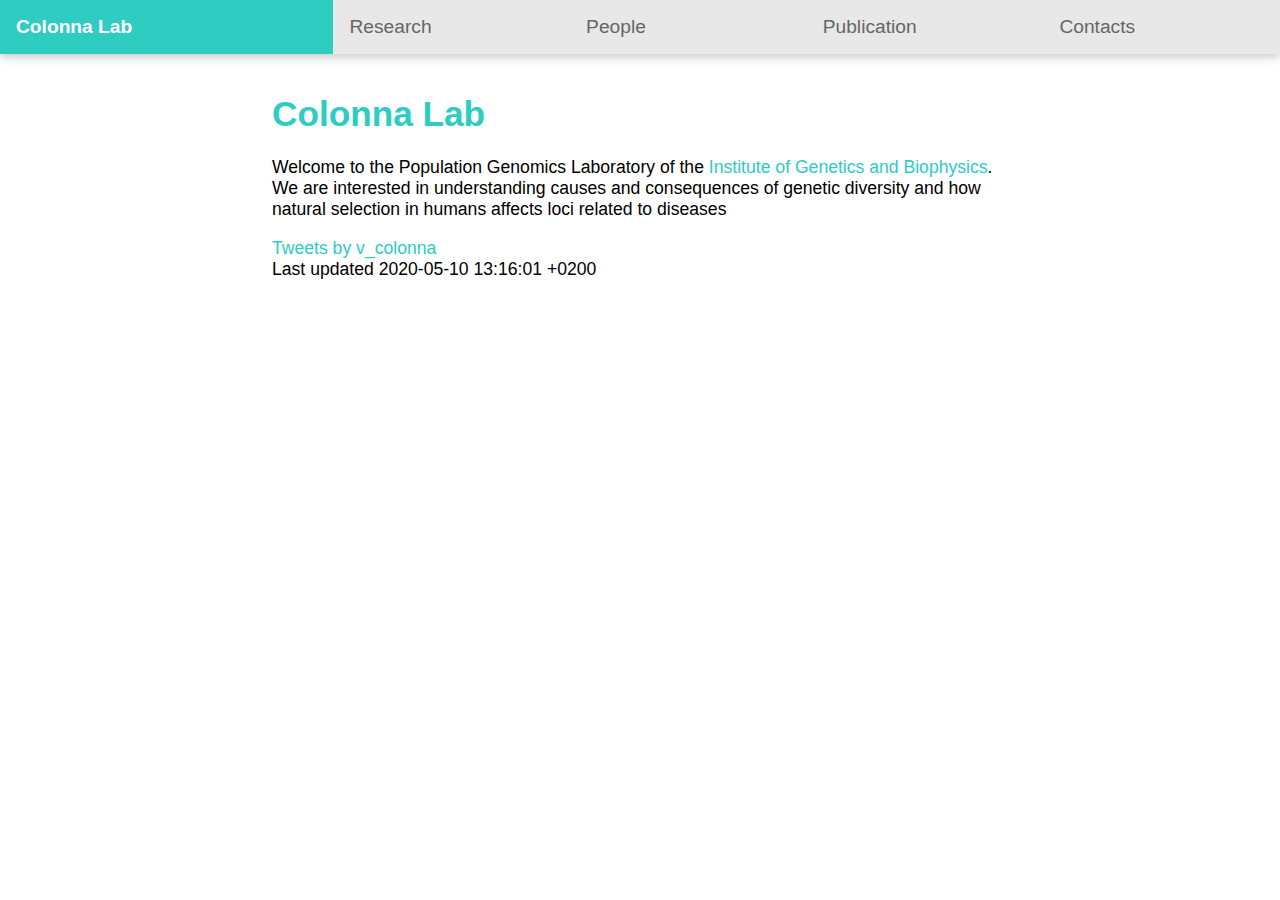
<file: index.html>
<!DOCTYPE html>
<html>

<head>
<link rel=stylesheet href=style.css />
<link rel=icon href=CZI-new-logo.png />
</head>


<body>
    <nav role="navigation">
        <!--
        Navigation as updated 8/15/2019.
        To make any changes, here, update Navigation.html,
        then rerun UpdateNavigation.py from the docs directory.
        This will copy to all the html files.
        Do not manually edit the navigation section of any other file.
        -->
        <ul>
            <a class="main-nav" href=index.html><li >Colonna Lab</li></a>
                <a href=Research.html><li>Research</li></a>
                <a href=People.html><li>People</li></a>
                <a href=Publication.html><li>Publication</li></a>
                <a href=Contacts.html><li>Contacts</li></a>


                </ul>
            </li>

    </ul>
</nav>
<main>
<html lang="en">
<title>Colonna Lab</title>
<link rel="stylesheet" href="https://fonts.googleapis.com/css?family=Open+Sans:300,300italic,400,400italic,600,600italic%7CNoto+Serif:400,400italic,700,700italic%7CDroid+Sans+Mono:400,700">
  <style>
  img{-ms-interpolation-mode:bicubic}
  .left{float:left!important}
  .right{float:right!important}
  .text-left{text-align:left!important}
  .text-right{text-align:right!important}
  .text-center{text-align:center!important}
  .text-justify{text-align:justify!important}
  .hide{display:none}
  .center {
    display: block;
    margin-left: auto;
    margin-right: auto;
    width: 50%;
  }
</style>
</head>
<body class="article">
<div id="header">
<h1><strong>Colonna Lab</strong></h1>
</div>
<div id="content">
<div id="preamble">
<div class="sectionbody">
<div class="paragraph">
<p>Welcome to the Population Genomics Laboratory of the <a href="http://www.igb.cnr.it/">Institute of Genetics and Biophysics</a>.
We are interested in understanding causes and consequences of genetic diversity and how natural selection in humans affects loci related to diseases</p>
</div>
</div>
</div>
<a class="twitter-timeline" href="https://twitter.com/v_colonna?ref_src=twsrc%5Etfw"data-width="5000" data-height="800">Tweets by v_colonna</a>
<script async src="https://platform.twitter.com/widgets.js" charset="utf-8"></script>
<div id="footer">
<div id="footer-text">
Last updated 2020-05-10 13:16:01 +0200
</div>
</div>
</body>
</html>
</file>
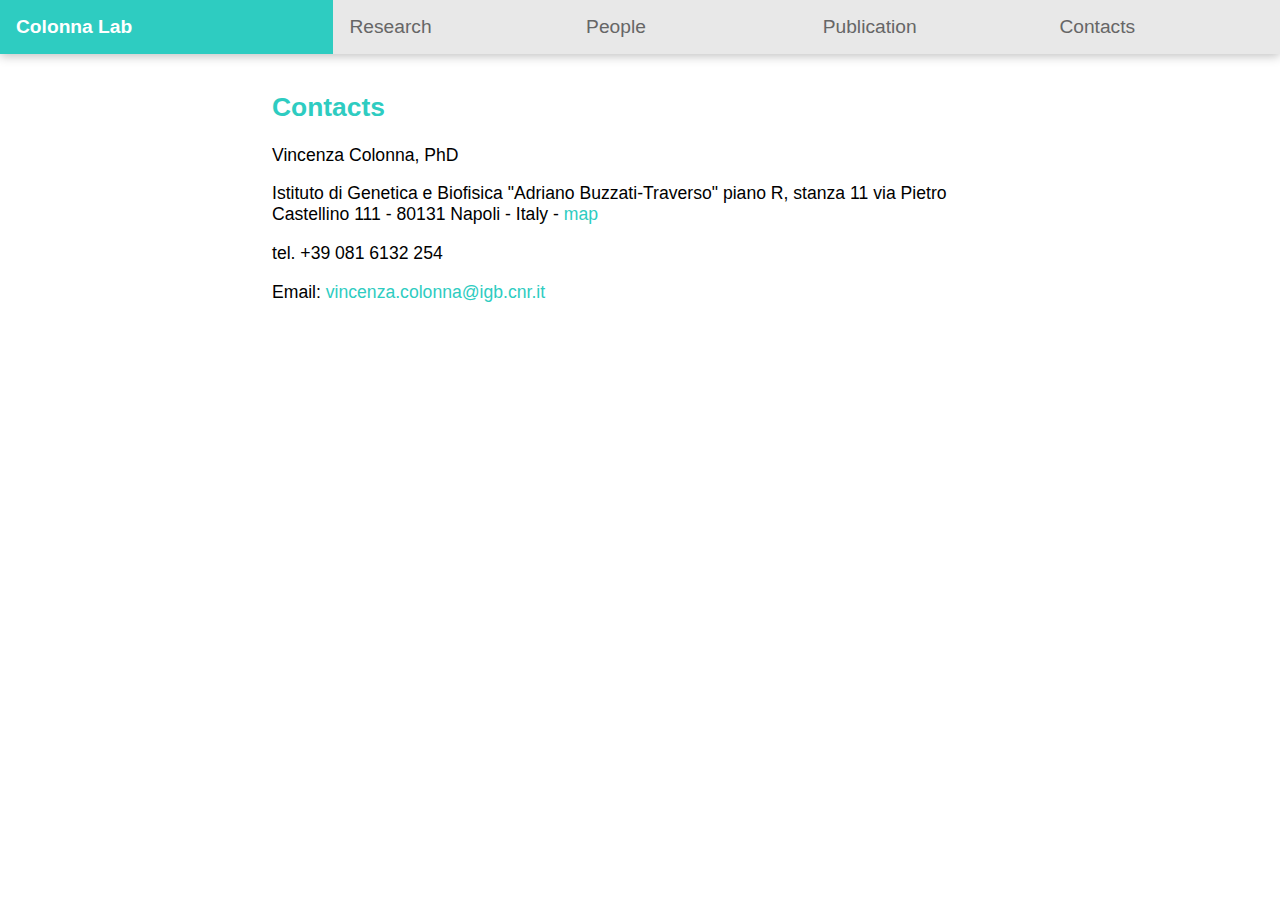
<file: Contacts.html>
<!DOCTYPE html>
<html>

<head>
<link rel=stylesheet href=style.css />
<link rel=icon href=CZI-new-logo.png />
</head>


<body>
    <nav role="navigation">
        <!--
        Navigation as updated 8/15/2019.
        To make any changes, here, update Navigation.html,
        then rerun UpdateNavigation.py from the docs directory.
        This will copy to all the html files.
        Do not manually edit the navigation section of any other file.
        -->
        <ul>
            <a class="main-nav" href=index.html><li >Colonna Lab</li></a>
                <a href=Research.html><li>Research</li></a>
                <a href=People.html><li>People</li></a>
                <a href=Publication.html><li>Publication</li></a>
                <a href=Contacts.html><li>Contacts</li></a>


                </ul>
            </li>

    </ul>
</nav>
<main>
<html lang="en">
<title>Colonna Lab</title>
<link rel="stylesheet" href="https://fonts.googleapis.com/css?family=Open+Sans:300,300italic,400,400italic,600,600italic%7CNoto+Serif:400,400italic,700,700italic%7CDroid+Sans+Mono:400,700">
  <style>
  img{-ms-interpolation-mode:bicubic}
  .left{float:left!important}
  .right{float:right!important}
  .text-left{text-align:left!important}
  .text-right{text-align:right!important}
  .text-center{text-align:center!important}
  .text-justify{text-align:justify!important}
  .hide{display:none}
  .center {
    display: block;
    margin-left: auto;
    margin-right: auto;
    width: 50%;
  }
</style>

</head>
<body class="article">
<div class="sect1">
<h2 id="_contacts"><strong>Contacts</strong></h2>
<div class="sectionbody">
<div class="paragraph">
<p>Vincenza Colonna, PhD</p>
</div>
<div class="paragraph">
<p>Istituto di Genetica e Biofisica "Adriano Buzzati-Traverso"
piano R, stanza 11
via Pietro Castellino 111 - 80131 Napoli - Italy - <a href="https://www.google.co.uk/maps/place/Cnr+Consiglio+Nazionale+Delle+Ricerche/@40.8545777,14.2250388,17z/data=!4m6!1m3!3m2!1s0x133b08ed1ffff6c1:0xede26e8ccb5ccb3b!2sCnr+Consiglio+Nazionale+Delle+Ricerche!3m1!1s0x133b08ed1ffff6c1:0xede26e8ccb5ccb3b">map</a></p>
</div>
<div class="paragraph">
<p>tel. +39 081 6132 254</p>
</div>
<div class="paragraph">
<p>Email: <a href="mailto:vincenza.colonna@igb.cnr.it">vincenza.colonna@igb.cnr.it</a></p>
</div>
</div>
</div>
</div>
</file>
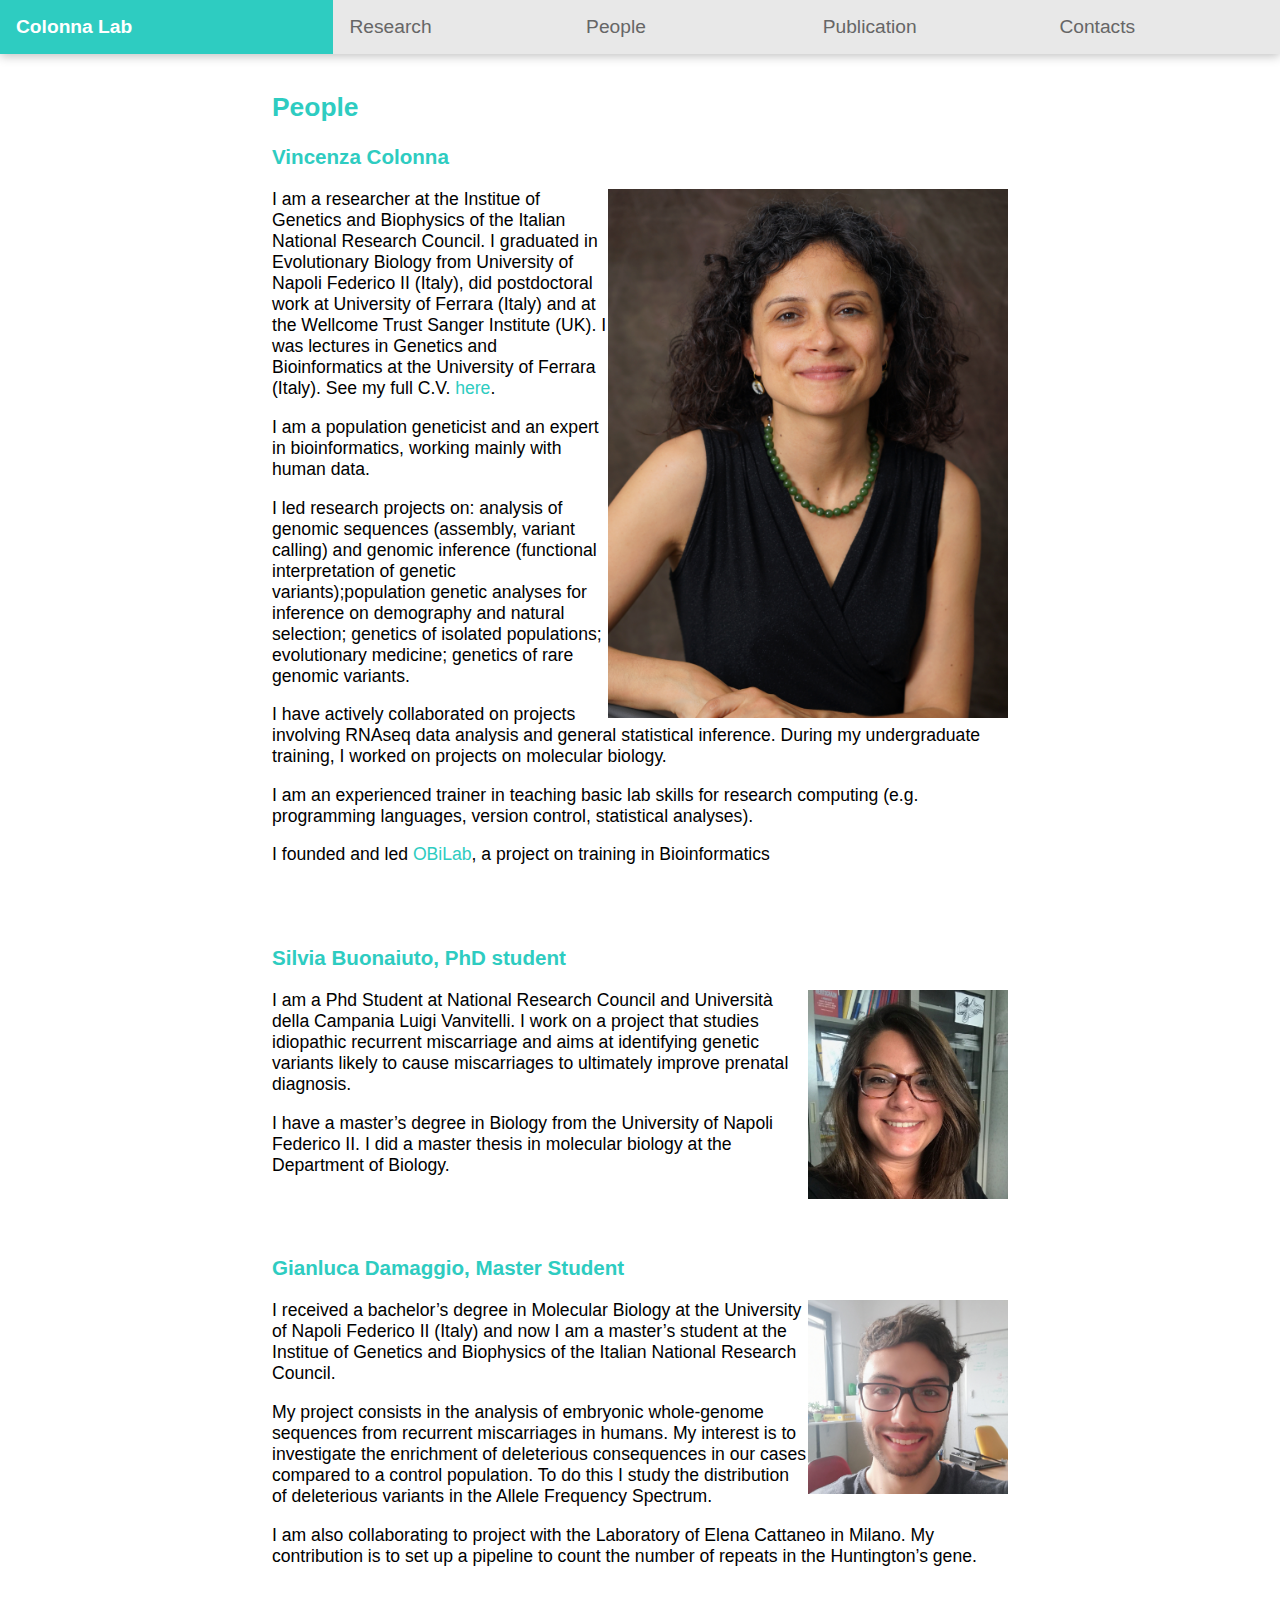
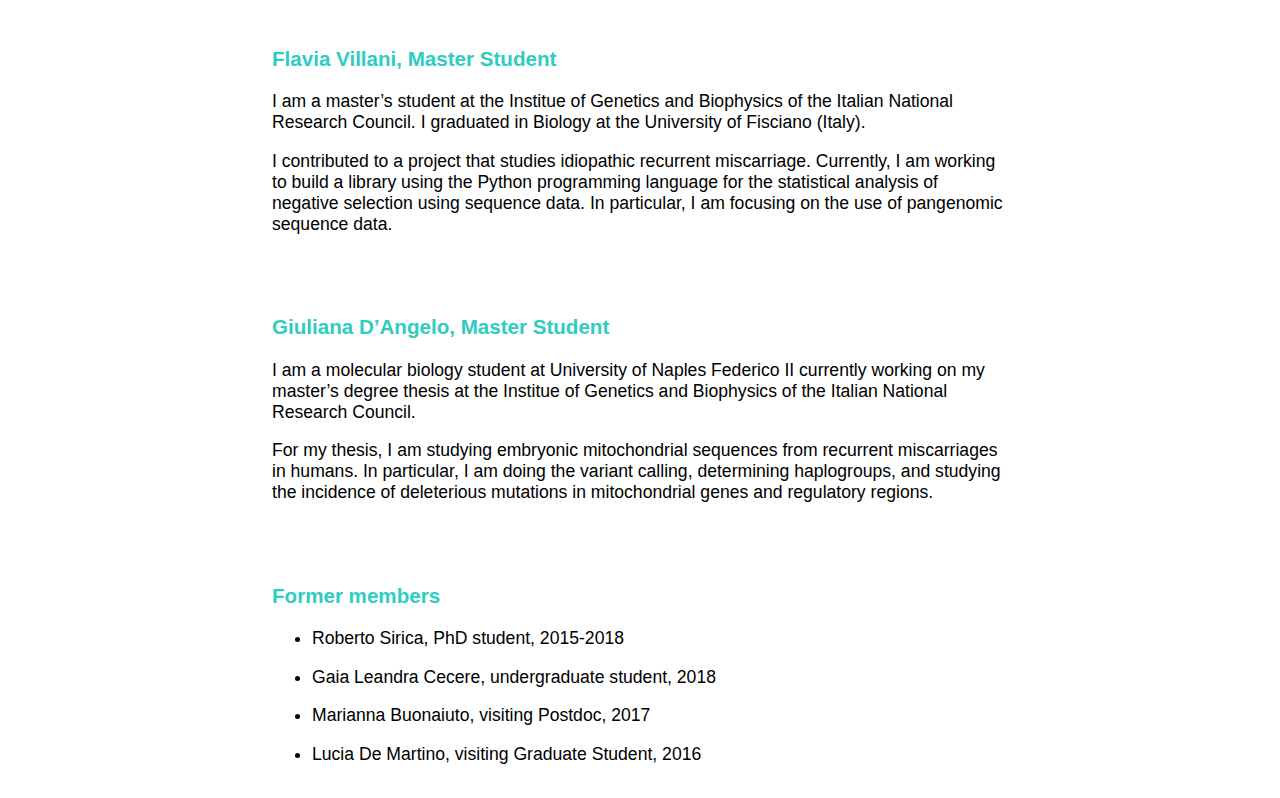
<file: People.html>
<!DOCTYPE html>
<html>

<head>
<link rel=stylesheet href=style.css />
<link rel=icon href=CZI-new-logo.png />
</head>


<body>
    <nav role="navigation">
        <!--
        Navigation as updated 8/15/2019.
        To make any changes, here, update Navigation.html,
        then rerun UpdateNavigation.py from the docs directory.
        This will copy to all the html files.
        Do not manually edit the navigation section of any other file.
        -->
        <ul>
            <a class="main-nav" href=index.html><li >Colonna Lab</li></a>
                <a href=Research.html><li>Research</li></a>
                <a href=People.html><li>People</li></a>
                <a href=Publication.html><li>Publication</li></a>
                <a href=Contacts.html><li>Contacts</li></a>


                </ul>
            </li>

    </ul>
</nav>
<main>
<html lang="en">
<title>Colonna Lab</title>
<link rel="stylesheet" href="https://fonts.googleapis.com/css?family=Open+Sans:300,300italic,400,400italic,600,600italic%7CNoto+Serif:400,400italic,700,700italic%7CDroid+Sans+Mono:400,700">
  <style>
  img{-ms-interpolation-mode:bicubic}
  .left{float:left!important}
  .right{float:right!important}
  .text-left{text-align:left!important}
  .text-right{text-align:right!important}
  .text-center{text-align:center!important}
  .text-justify{text-align:justify!important}
  .hide{display:none}
  .center {
    display: block;
    margin-left: auto;
    margin-right: auto;
    width: 50%;
  }
</style>

</head>
<body class="article">
<div class="sect1">
<h2 id="_people"><strong>People</strong></h2>
<div class="sectionbody">
<div class="sect2">
<h3 id="_vincenza_colonna"><strong>Vincenza Colonna</strong></h3>
<div class="paragraph">
<p><span class="image right"><img src="images/vcolonna.jpg" alt="vcolonna" width="400"></span> I am a researcher at the Institue of Genetics and Biophysics of the Italian National Research Council. I graduated in Evolutionary Biology from University of Napoli Federico II (Italy), did postdoctoral work at University of Ferrara (Italy) and at the Wellcome Trust Sanger Institute (UK). I was lectures in Genetics and Bioinformatics at the University of Ferrara (Italy). See my full C.V. <a href="http://www.igb.cnr.it/popgenlab/cvenza">here</a>.</p>
</div>
<div class="paragraph">
<p>I am a population geneticist and an expert in bioinformatics, working mainly with human data.</p>
</div>
<div class="paragraph">
<p>I led research projects on: analysis of genomic sequences (assembly, variant calling) and genomic inference (functional interpretation of genetic variants);population genetic analyses for inference on demography and natural selection; genetics of isolated populations; evolutionary medicine; genetics of rare genomic variants.</p>
</div>
<div class="paragraph">
<p>I have actively collaborated on projects involving RNAseq data analysis and general statistical inference. During my undergraduate training, I worked on projects on molecular biology.</p>
</div>
<div class="paragraph">
<p>I am an experienced trainer in teaching basic lab skills
for research computing (e.g. programming languages, version control, statistical analyses).</p>
</div>
<div class="paragraph">
<p>I founded and led <a href="http://www.igb.cnr.it/obilab">OBiLab</a>, a project on training in Bioinformatics</p>
</div>
<div class="paragraph">
<p><br>
<br></p>
</div>
</div>
<div class="sect2">
<h3 id="_silvia_buonaiuto_phd_student"><strong>Silvia Buonaiuto</strong>, PhD student</h3>
<div class="paragraph">
<p><span class="image right"><img src="images/silvia.jpg" alt="silvia" width="200"></span> I am a Phd Student at National Research Council and Università della Campania Luigi Vanvitelli. I work on a project that studies idiopathic recurrent miscarriage and aims at identifying genetic variants likely to cause miscarriages to ultimately improve prenatal diagnosis.</p>
</div>
<div class="paragraph">
<p>I have a master’s degree in Biology from the University of Napoli Federico II. I did a master thesis in molecular biology at the Department of Biology.</p>
</div>
<div class="paragraph">
<p><br>
<br></p>
</div>
</div>
<div class="sect2">
<h3 id="_gianluca_damaggio_master_student"><strong>Gianluca Damaggio</strong>, Master Student</h3>
<div class="paragraph">
<p><span class="image right"><img src="images/gianluca.jpg" alt="gianluca" width="200"></span> I received a bachelor&#8217;s degree in Molecular Biology at the University of Napoli Federico II (Italy) and now I am a master&#8217;s student at the Institue of Genetics and Biophysics of the Italian National Research Council.</p>
</div>
<div class="paragraph">
<p>My project consists in the analysis of  embryonic whole-genome sequences from recurrent miscarriages in humans. My interest is to investigate the enrichment of deleterious consequences in our cases compared to a control population. To do this I study the distribution of deleterious variants in the Allele Frequency Spectrum.</p>
</div>
<div class="paragraph">
<p>I am also collaborating to project with the Laboratory of Elena Cattaneo in Milano. My contribution is to set up a pipeline to count the number of repeats in the Huntington&#8217;s gene.</p>
</div>
<div class="paragraph">
<p><br>
<br></p>
</div>
</div>
<div class="sect2">
<h3 id="_flavia_villani_master_student"><strong>Flavia Villani</strong>, Master Student</h3>
<div class="paragraph">
<p>I am a master&#8217;s student at the Institue of Genetics and Biophysics of the Italian National Research Council. I graduated in Biology at the University of Fisciano (Italy).</p>
</div>
<div class="paragraph">
<p>I contributed to a project that studies idiopathic recurrent miscarriage. Currently, I am working to build a library using the Python programming language for the statistical analysis of negative selection using sequence data. In particular, I am focusing on the use of pangenomic sequence data.</p>
</div>
<div class="paragraph">
<p><br>
<br></p>
</div>
</div>
<div class="sect2">
<h3 id="_giuliana_dangelo_master_student"><strong>Giuliana D&#8217;Angelo</strong>, Master Student</h3>
<div class="paragraph">
<p>I am a molecular biology student at University of Naples Federico II currently working on my master&#8217;s degree thesis at the Institue of Genetics and Biophysics of the Italian National Research Council.</p>
</div>
<div class="paragraph">
<p>For my thesis, I am studying embryonic mitochondrial sequences from recurrent miscarriages in humans. In particular, I am doing the variant calling, determining haplogroups, and studying the incidence of deleterious mutations in mitochondrial genes and regulatory regions.</p>
</div>
<div class="paragraph">
<p><br>
<br></p>
</div>
</div>
<div class="sect2">
<h3 id="_former_members">Former members</h3>
<div class="ulist">
<ul>
<li>
<p>Roberto Sirica, PhD student, 2015-2018</p>
</li>
<li>
<p>Gaia Leandra Cecere, undergraduate student, 2018</p>
</li>
<li>
<p>Marianna Buonaiuto, visiting Postdoc, 2017</p>
</li>
<li>
<p>Lucia De Martino, visiting Graduate Student, 2016</p>
</li>
</ul>
</div>
</file>
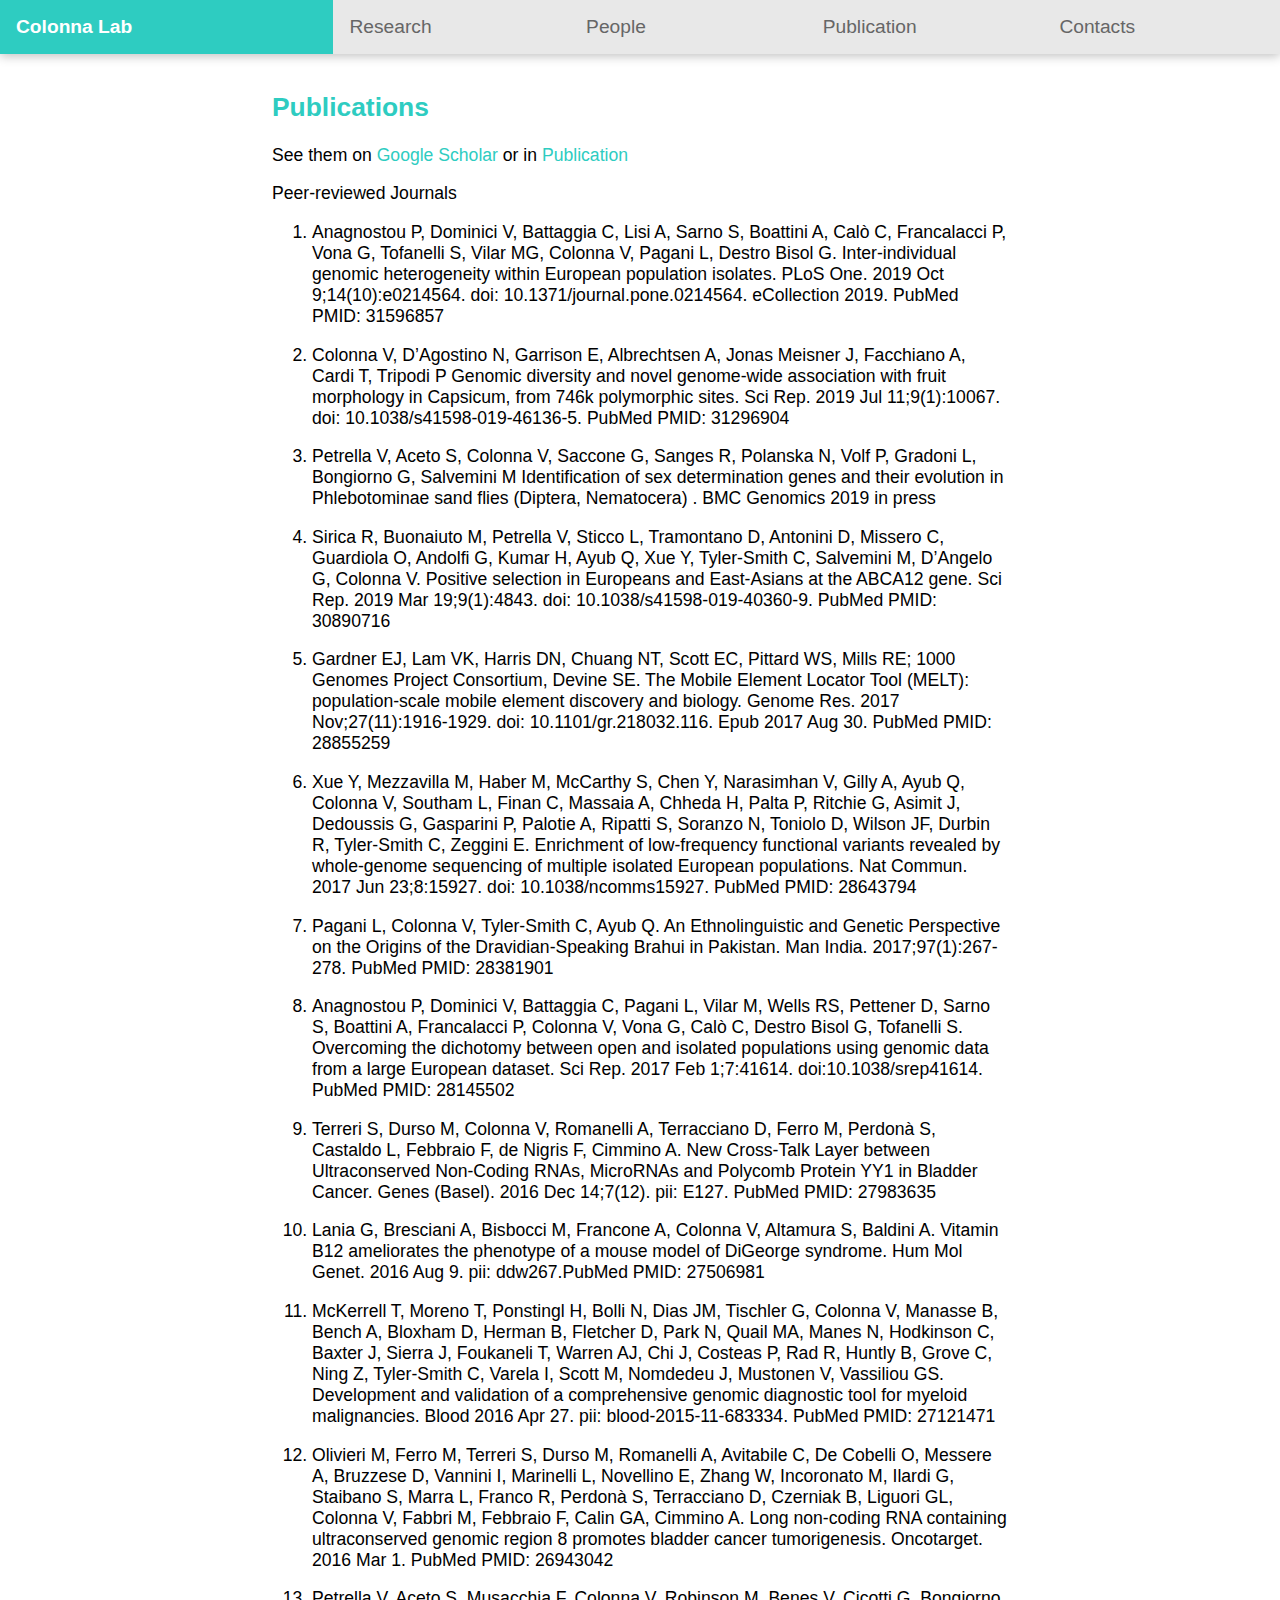
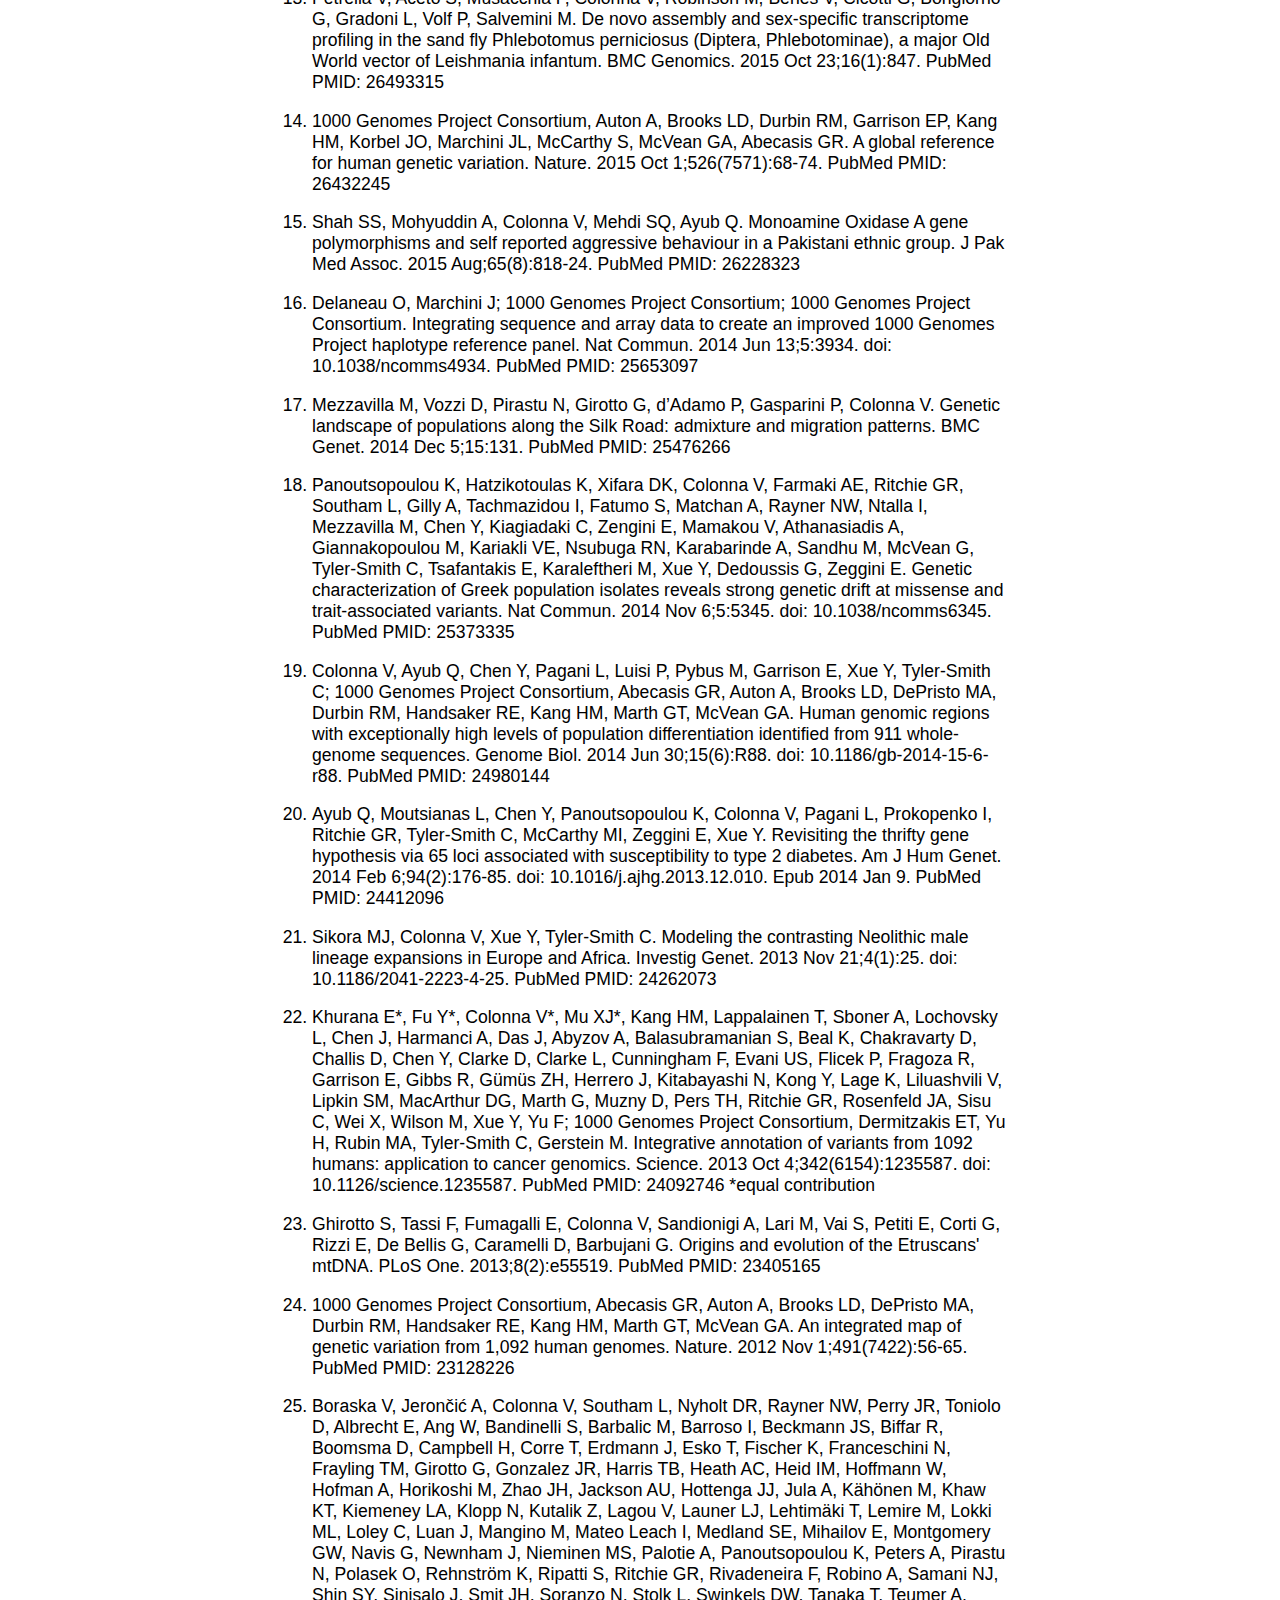
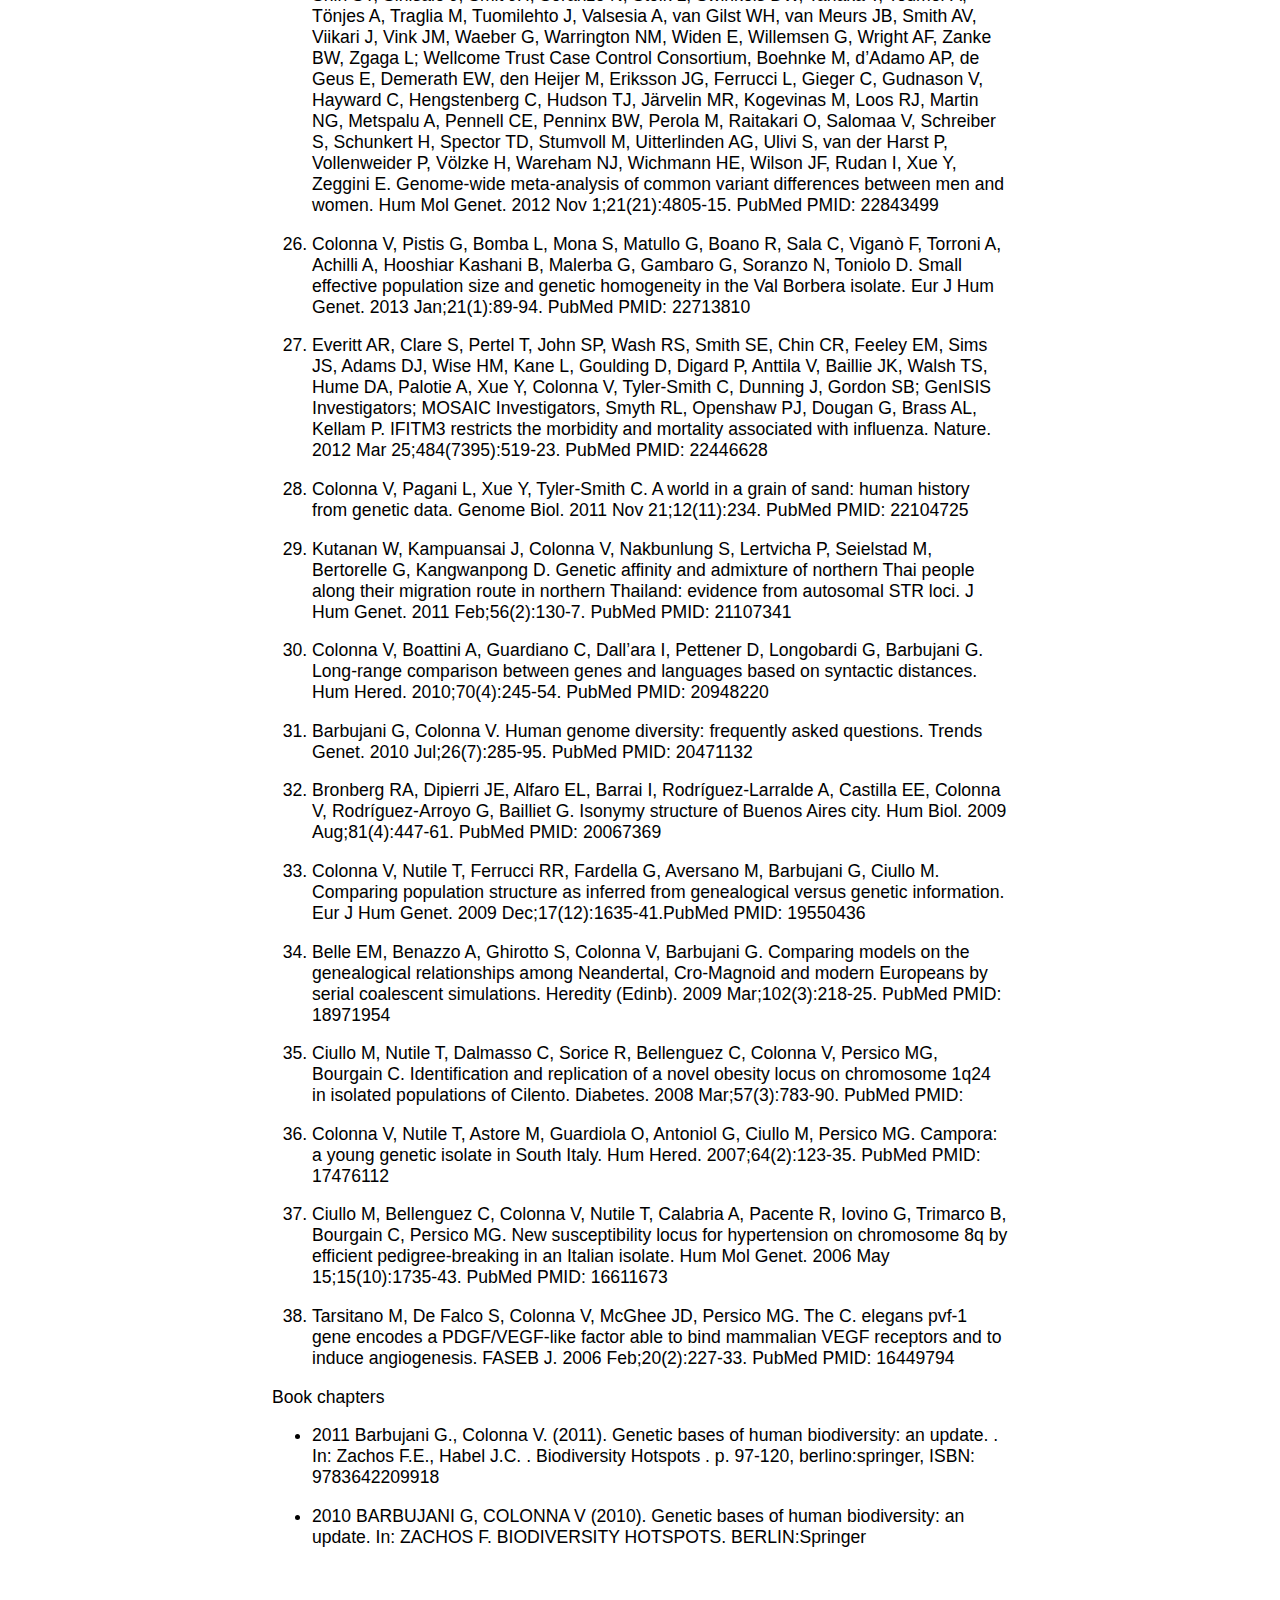
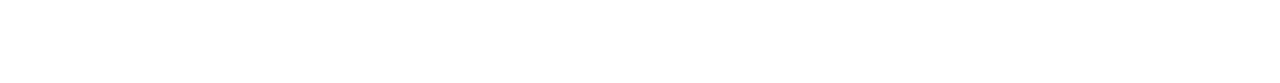
<file: Publication.html>
<!DOCTYPE html>
<html>

<head>
<link rel=stylesheet href=style.css />
<link rel=icon href=CZI-new-logo.png />
</head>


<body>
    <nav role="navigation">
        <!--
        Navigation as updated 8/15/2019.
        To make any changes, here, update Navigation.html,
        then rerun UpdateNavigation.py from the docs directory.
        This will copy to all the html files.
        Do not manually edit the navigation section of any other file.
        -->
        <ul>
            <a class="main-nav" href=index.html><li >Colonna Lab</li></a>
                <a href=Research.html><li>Research</li></a>
                <a href=People.html><li>People</li></a>
                <a href=Publication.html><li>Publication</li></a>
                <a href=Contacts.html><li>Contacts</li></a>


                </ul>
            </li>

    </ul>
</nav>
<main>
<html lang="en">
<title>Colonna Lab</title>
<link rel="stylesheet" href="https://fonts.googleapis.com/css?family=Open+Sans:300,300italic,400,400italic,600,600italic%7CNoto+Serif:400,400italic,700,700italic%7CDroid+Sans+Mono:400,700">
  <style>
  img{-ms-interpolation-mode:bicubic}
  .left{float:left!important}
  .right{float:right!important}
  .text-left{text-align:left!important}
  .text-right{text-align:right!important}
  .text-center{text-align:center!important}
  .text-justify{text-align:justify!important}
  .hide{display:none}
  .center {
    display: block;
    margin-left: auto;
    margin-right: auto;
    width: 50%;
  }
</style>

</head>
<body class="article">
<div class="sect1">
<h2 id="_publications"><strong>Publications</strong></h2>
<div class="sectionbody">
<div class="paragraph">
<p>See them on <a href="https://scholar.google.it/citations?user=ufP1EYgAAAAJ&amp;hl=en&amp;oi=ao">Google Scholar</a> or in <a href="http://publicationslist.org/vincenza.colonna">Publication</a></p>
</div>
<div class="paragraph">
<p>Peer-reviewed Journals</p>
</div>
<div class="olist arabic">
<ol class="arabic">
<li>
<p>Anagnostou P, Dominici V, Battaggia C, Lisi A, Sarno S, Boattini A, Calò C, Francalacci P, Vona G, Tofanelli S, Vilar MG, Colonna V, Pagani L, Destro Bisol G. Inter-individual genomic heterogeneity within European population isolates. PLoS One. 2019 Oct 9;14(10):e0214564. doi: 10.1371/journal.pone.0214564. eCollection 2019. PubMed PMID: 31596857</p>
</li>
<li>
<p>Colonna V, D&#8217;Agostino N, Garrison E, Albrechtsen A, Jonas Meisner J, Facchiano A, Cardi T, Tripodi P Genomic diversity and novel genome-wide association with fruit morphology in Capsicum, from 746k polymorphic sites. Sci Rep. 2019 Jul 11;9(1):10067. doi: 10.1038/s41598-019-46136-5. PubMed PMID: 31296904</p>
</li>
<li>
<p>Petrella V, Aceto S, Colonna V, Saccone G, Sanges R, Polanska N, Volf P, Gradoni L, Bongiorno G, Salvemini M Identification of sex determination genes and their evolution in Phlebotominae sand flies (Diptera, Nematocera) . BMC Genomics 2019 in press</p>
</li>
<li>
<p>Sirica R, Buonaiuto M, Petrella V, Sticco L, Tramontano D, Antonini D, Missero C, Guardiola O, Andolfi G, Kumar H, Ayub Q, Xue Y, Tyler-Smith C, Salvemini M, D&#8217;Angelo G, Colonna V. Positive selection in Europeans and East-Asians at the ABCA12 gene. Sci Rep. 2019 Mar 19;9(1):4843. doi: 10.1038/s41598-019-40360-9. PubMed PMID: 30890716</p>
</li>
<li>
<p>Gardner EJ, Lam VK, Harris DN, Chuang NT, Scott EC, Pittard WS, Mills RE; 1000 Genomes Project Consortium, Devine SE. The Mobile Element Locator Tool (MELT): population-scale mobile element discovery and biology. Genome Res. 2017 Nov;27(11):1916-1929. doi: 10.1101/gr.218032.116. Epub 2017 Aug 30. PubMed PMID: 28855259</p>
</li>
<li>
<p>Xue Y, Mezzavilla M, Haber M, McCarthy S, Chen Y, Narasimhan V, Gilly A, Ayub Q, Colonna V, Southam L, Finan C, Massaia A, Chheda H, Palta P, Ritchie G, Asimit J, Dedoussis G, Gasparini P, Palotie A, Ripatti S, Soranzo N, Toniolo D, Wilson JF, Durbin R, Tyler-Smith C, Zeggini E. Enrichment of low-frequency functional variants revealed by whole-genome sequencing of multiple isolated European populations. Nat Commun. 2017 Jun 23;8:15927. doi: 10.1038/ncomms15927. PubMed PMID: 28643794</p>
</li>
<li>
<p>Pagani L, Colonna V, Tyler-Smith C, Ayub Q. An Ethnolinguistic and Genetic Perspective on the Origins of the Dravidian-Speaking Brahui in Pakistan. Man India. 2017;97(1):267-278. PubMed PMID: 28381901</p>
</li>
<li>
<p>Anagnostou P, Dominici V, Battaggia C, Pagani L, Vilar M, Wells RS, Pettener D, Sarno S, Boattini A, Francalacci P, Colonna V, Vona G, Calò C, Destro Bisol G, Tofanelli S. Overcoming the dichotomy between open and isolated populations using
genomic data from a large European dataset. Sci Rep. 2017 Feb 1;7:41614. doi:10.1038/srep41614. PubMed PMID: 28145502</p>
</li>
<li>
<p>Terreri S, Durso M, Colonna V, Romanelli A, Terracciano D, Ferro M, Perdonà S, Castaldo L, Febbraio F, de Nigris F, Cimmino A. New Cross-Talk Layer between Ultraconserved Non-Coding RNAs, MicroRNAs and Polycomb Protein YY1 in Bladder Cancer. Genes (Basel). 2016 Dec 14;7(12). pii: E127. PubMed PMID: 27983635</p>
</li>
<li>
<p>Lania G, Bresciani A, Bisbocci M, Francone A, Colonna V, Altamura S, Baldini A. Vitamin B12 ameliorates the phenotype of a mouse model of DiGeorge syndrome. Hum Mol Genet. 2016 Aug 9. pii: ddw267.PubMed PMID: 27506981</p>
</li>
<li>
<p>McKerrell T, Moreno T, Ponstingl H, Bolli N, Dias JM, Tischler G, Colonna V, Manasse B, Bench A, Bloxham D, Herman B, Fletcher D, Park N, Quail MA, Manes N, Hodkinson C, Baxter J, Sierra J, Foukaneli T, Warren AJ, Chi J, Costeas P, Rad R, Huntly B, Grove C, Ning Z, Tyler-Smith C, Varela I, Scott M, Nomdedeu J, Mustonen V, Vassiliou GS. Development and validation of a comprehensive genomic diagnostic tool for myeloid malignancies. Blood 2016 Apr 27. pii: blood-2015-11-683334. PubMed PMID: 27121471</p>
</li>
<li>
<p>Olivieri M, Ferro M, Terreri S, Durso M, Romanelli A, Avitabile C, De Cobelli O, Messere A, Bruzzese D, Vannini I, Marinelli L, Novellino E, Zhang W, Incoronato M, Ilardi G, Staibano S, Marra L, Franco R, Perdonà S, Terracciano D, Czerniak B, Liguori GL, Colonna V, Fabbri M, Febbraio F, Calin GA, Cimmino A. Long non-coding RNA containing ultraconserved genomic region 8 promotes bladder cancer tumorigenesis. Oncotarget. 2016 Mar 1. PubMed PMID: 26943042</p>
</li>
<li>
<p>Petrella V, Aceto S, Musacchia F, Colonna V, Robinson M, Benes V, Cicotti G, Bongiorno G, Gradoni L, Volf P, Salvemini M. De novo assembly and sex-specific transcriptome profiling in the sand fly Phlebotomus perniciosus (Diptera, Phlebotominae), a major Old World vector of Leishmania infantum. BMC Genomics. 2015 Oct 23;16(1):847. PubMed PMID: 26493315</p>
</li>
<li>
<p>1000 Genomes Project Consortium, Auton A, Brooks LD, Durbin RM, Garrison EP, Kang HM, Korbel JO, Marchini JL, McCarthy S, McVean GA, Abecasis GR. A global reference for human genetic variation. Nature. 2015 Oct 1;526(7571):68-74. PubMed PMID: 26432245</p>
</li>
<li>
<p>Shah SS, Mohyuddin A, Colonna V, Mehdi SQ, Ayub Q. Monoamine Oxidase A gene polymorphisms and self reported aggressive behaviour in a Pakistani ethnic group. J Pak Med Assoc. 2015 Aug;65(8):818-24. PubMed PMID: 26228323</p>
</li>
<li>
<p>Delaneau O, Marchini J; 1000 Genomes Project Consortium; 1000 Genomes Project Consortium. Integrating sequence and array data to create an improved 1000 Genomes Project haplotype reference panel. Nat Commun. 2014 Jun 13;5:3934. doi: 10.1038/ncomms4934. PubMed PMID: 25653097</p>
</li>
<li>
<p>Mezzavilla M, Vozzi D, Pirastu N, Girotto G, d&#8217;Adamo P, Gasparini P, Colonna V. Genetic landscape of populations along the Silk Road: admixture and migration patterns. BMC Genet. 2014 Dec 5;15:131. PubMed PMID: 25476266</p>
</li>
<li>
<p>Panoutsopoulou K, Hatzikotoulas K, Xifara DK, Colonna V, Farmaki AE, Ritchie GR, Southam L, Gilly A, Tachmazidou I, Fatumo S, Matchan A, Rayner NW, Ntalla I, Mezzavilla M, Chen Y, Kiagiadaki C, Zengini E, Mamakou V, Athanasiadis A, Giannakopoulou M, Kariakli VE, Nsubuga RN, Karabarinde A, Sandhu M, McVean G, Tyler-Smith C, Tsafantakis E, Karaleftheri M, Xue Y, Dedoussis G, Zeggini E. Genetic characterization of Greek population isolates reveals strong genetic drift at missense and trait-associated variants. Nat Commun. 2014 Nov 6;5:5345. doi: 10.1038/ncomms6345. PubMed PMID: 25373335</p>
</li>
<li>
<p>Colonna V, Ayub Q, Chen Y, Pagani L, Luisi P, Pybus M, Garrison E, Xue Y, Tyler-Smith C; 1000 Genomes Project Consortium, Abecasis GR, Auton A, Brooks LD, DePristo MA, Durbin RM, Handsaker RE, Kang HM, Marth GT, McVean GA. Human genomic regions with exceptionally high levels of population differentiation identified from 911 whole-genome sequences. Genome Biol. 2014 Jun 30;15(6):R88. doi: 10.1186/gb-2014-15-6-r88. PubMed PMID: 24980144</p>
</li>
<li>
<p>Ayub Q, Moutsianas L, Chen Y, Panoutsopoulou K, Colonna V, Pagani L, Prokopenko I, Ritchie GR, Tyler-Smith C, McCarthy MI, Zeggini E, Xue Y. Revisiting the thrifty gene hypothesis via 65 loci associated with susceptibility to type 2 diabetes. Am J Hum Genet. 2014 Feb 6;94(2):176-85. doi: 10.1016/j.ajhg.2013.12.010. Epub 2014 Jan 9. PubMed PMID: 24412096</p>
</li>
<li>
<p>Sikora MJ, Colonna V, Xue Y, Tyler-Smith C. Modeling the contrasting Neolithic male lineage expansions in Europe and Africa. Investig Genet. 2013 Nov 21;4(1):25. doi: 10.1186/2041-2223-4-25. PubMed PMID: 24262073</p>
</li>
<li>
<p>Khurana E*, Fu Y*, Colonna V*, Mu XJ*, Kang HM, Lappalainen T, Sboner A, Lochovsky L, Chen J, Harmanci A, Das J, Abyzov A, Balasubramanian S, Beal K, Chakravarty D, Challis D, Chen Y, Clarke D, Clarke L, Cunningham F, Evani US, Flicek P, Fragoza R, Garrison E, Gibbs R, Gümüs ZH, Herrero J, Kitabayashi N, Kong Y, Lage K, Liluashvili V, Lipkin SM, MacArthur DG, Marth G, Muzny D, Pers TH, Ritchie GR, Rosenfeld JA, Sisu C, Wei X, Wilson M, Xue Y, Yu F; 1000 Genomes Project Consortium, Dermitzakis ET, Yu H, Rubin MA, Tyler-Smith C, Gerstein M. Integrative annotation of variants from 1092 humans: application to cancer genomics. Science. 2013 Oct 4;342(6154):1235587. doi: 10.1126/science.1235587. PubMed PMID: 24092746
*equal contribution</p>
</li>
<li>
<p>Ghirotto S, Tassi F, Fumagalli E, Colonna V, Sandionigi A, Lari M, Vai S, Petiti E, Corti G, Rizzi E, De Bellis G, Caramelli D, Barbujani G. Origins and evolution of the Etruscans' mtDNA. PLoS One. 2013;8(2):e55519. PubMed PMID: 23405165</p>
</li>
<li>
<p>1000 Genomes Project Consortium, Abecasis GR, Auton A, Brooks LD, DePristo MA, Durbin RM, Handsaker RE, Kang HM, Marth GT, McVean GA. An integrated map of genetic variation from 1,092 human genomes. Nature. 2012 Nov 1;491(7422):56-65. PubMed PMID: 23128226</p>
</li>
<li>
<p>Boraska V, Jerončić A, Colonna V, Southam L, Nyholt DR, Rayner NW, Perry JR, Toniolo D, Albrecht E, Ang W, Bandinelli S, Barbalic M, Barroso I, Beckmann JS, Biffar R, Boomsma D, Campbell H, Corre T, Erdmann J, Esko T, Fischer K, Franceschini N, Frayling TM, Girotto G, Gonzalez JR, Harris TB, Heath AC, Heid IM, Hoffmann W, Hofman A, Horikoshi M, Zhao JH, Jackson AU, Hottenga JJ, Jula A, Kähönen M, Khaw KT, Kiemeney LA, Klopp N, Kutalik Z, Lagou V, Launer LJ, Lehtimäki T, Lemire M, Lokki ML, Loley C, Luan J, Mangino M, Mateo Leach I, Medland SE, Mihailov E, Montgomery GW, Navis G, Newnham J, Nieminen MS, Palotie A, Panoutsopoulou K, Peters A, Pirastu N, Polasek O, Rehnström K, Ripatti S, Ritchie GR, Rivadeneira F, Robino A, Samani NJ, Shin SY, Sinisalo J, Smit JH, Soranzo N, Stolk L, Swinkels DW, Tanaka T, Teumer A, Tönjes A, Traglia M, Tuomilehto J, Valsesia A, van Gilst WH, van Meurs JB, Smith AV, Viikari J, Vink JM, Waeber G, Warrington NM, Widen E, Willemsen G, Wright AF, Zanke BW, Zgaga L; Wellcome Trust Case Control Consortium, Boehnke M, d&#8217;Adamo AP, de Geus E, Demerath EW, den Heijer M, Eriksson JG, Ferrucci L, Gieger C, Gudnason V, Hayward C, Hengstenberg C, Hudson TJ, Järvelin MR, Kogevinas M, Loos RJ, Martin NG, Metspalu A, Pennell CE, Penninx BW, Perola M, Raitakari O, Salomaa V, Schreiber S, Schunkert H, Spector TD, Stumvoll M, Uitterlinden AG, Ulivi S, van der Harst P, Vollenweider P, Völzke H, Wareham NJ, Wichmann HE, Wilson JF, Rudan I, Xue Y, Zeggini E. Genome-wide meta-analysis of common variant differences between men and women. Hum Mol Genet. 2012 Nov 1;21(21):4805-15. PubMed PMID: 22843499</p>
</li>
<li>
<p>Colonna V, Pistis G, Bomba L, Mona S, Matullo G, Boano R, Sala C, Viganò F, Torroni A, Achilli A, Hooshiar Kashani B, Malerba G, Gambaro G, Soranzo N, Toniolo D. Small effective population size and genetic homogeneity in the Val Borbera isolate. Eur J Hum Genet. 2013 Jan;21(1):89-94. PubMed PMID: 22713810</p>
</li>
<li>
<p>Everitt AR, Clare S, Pertel T, John SP, Wash RS, Smith SE, Chin CR, Feeley EM, Sims JS, Adams DJ, Wise HM, Kane L, Goulding D, Digard P, Anttila V, Baillie JK, Walsh TS, Hume DA, Palotie A, Xue Y, Colonna V, Tyler-Smith C, Dunning J, Gordon SB; GenISIS Investigators; MOSAIC Investigators, Smyth RL, Openshaw PJ, Dougan G, Brass AL, Kellam P. IFITM3 restricts the morbidity and mortality associated with influenza. Nature. 2012 Mar 25;484(7395):519-23. PubMed PMID: 22446628</p>
</li>
<li>
<p>Colonna V, Pagani L, Xue Y, Tyler-Smith C. A world in a grain of sand: human history from genetic data. Genome Biol. 2011 Nov 21;12(11):234. PubMed PMID: 22104725</p>
</li>
<li>
<p>Kutanan W, Kampuansai J, Colonna V, Nakbunlung S, Lertvicha P, Seielstad M, Bertorelle G, Kangwanpong D. Genetic affinity and admixture of northern Thai people along their migration route in northern Thailand: evidence from autosomal STR loci. J Hum Genet. 2011 Feb;56(2):130-7. PubMed PMID: 21107341</p>
</li>
<li>
<p>Colonna V, Boattini A, Guardiano C, Dall&#8217;ara I, Pettener D, Longobardi G, Barbujani G. Long-range comparison between genes and languages based on syntactic distances. Hum Hered. 2010;70(4):245-54. PubMed PMID: 20948220</p>
</li>
<li>
<p>Barbujani G, Colonna V. Human genome diversity: frequently asked questions. Trends Genet. 2010 Jul;26(7):285-95. PubMed PMID: 20471132</p>
</li>
<li>
<p>Bronberg RA, Dipierri JE, Alfaro EL, Barrai I, Rodríguez-Larralde A, Castilla EE, Colonna V, Rodríguez-Arroyo G, Bailliet G. Isonymy structure of Buenos Aires city. Hum Biol. 2009 Aug;81(4):447-61. PubMed PMID: 20067369</p>
</li>
<li>
<p>Colonna V, Nutile T, Ferrucci RR, Fardella G, Aversano M, Barbujani G, Ciullo M. Comparing population structure as inferred from genealogical versus genetic information. Eur J Hum Genet. 2009 Dec;17(12):1635-41.PubMed PMID: 19550436</p>
</li>
<li>
<p>Belle EM, Benazzo A, Ghirotto S, Colonna V, Barbujani G. Comparing models on the genealogical relationships among Neandertal, Cro-Magnoid and modern Europeans by serial coalescent simulations. Heredity (Edinb). 2009 Mar;102(3):218-25. PubMed PMID: 18971954</p>
</li>
<li>
<p>Ciullo M, Nutile T, Dalmasso C, Sorice R, Bellenguez C, Colonna V, Persico MG, Bourgain C. Identification and replication of a novel obesity locus on chromosome 1q24 in isolated populations of Cilento. Diabetes. 2008 Mar;57(3):783-90. PubMed PMID:</p>
</li>
<li>
<p>Colonna V, Nutile T, Astore M, Guardiola O, Antoniol G, Ciullo M, Persico MG. Campora: a young genetic isolate in South Italy. Hum Hered. 2007;64(2):123-35. PubMed PMID: 17476112</p>
</li>
<li>
<p>Ciullo M, Bellenguez C, Colonna V, Nutile T, Calabria A, Pacente R, Iovino G, Trimarco B, Bourgain C, Persico MG. New susceptibility locus for hypertension on chromosome 8q by efficient pedigree-breaking in an Italian isolate. Hum Mol Genet. 2006 May 15;15(10):1735-43. PubMed PMID: 16611673</p>
</li>
<li>
<p>Tarsitano M, De Falco S, Colonna V, McGhee JD, Persico MG. The C. elegans pvf-1 gene encodes a PDGF/VEGF-like factor able to bind mammalian VEGF receptors and to induce angiogenesis. FASEB J. 2006 Feb;20(2):227-33. PubMed PMID: 16449794</p>
</li>
</ol>
</div>
<div class="paragraph">
<p>Book chapters</p>
</div>
<div class="ulist">
<ul>
<li>
<p>2011 Barbujani G., Colonna V. (2011). Genetic bases of human biodiversity: an update. . In: Zachos F.E., Habel J.C. . Biodiversity Hotspots . p. 97-120, berlino:springer, ISBN: 9783642209918</p>
</li>
<li>
<p>2010 BARBUJANI G, COLONNA V (2010). Genetic bases of human biodiversity: an update. In: ZACHOS F. BIODIVERSITY HOTSPOTS. BERLIN:Springer</p>
</li>
</ul>
</div>
<div class="paragraph">
<p><br>
<br>
<br>
<br></p>
</div>
</div>
</div>
</file>
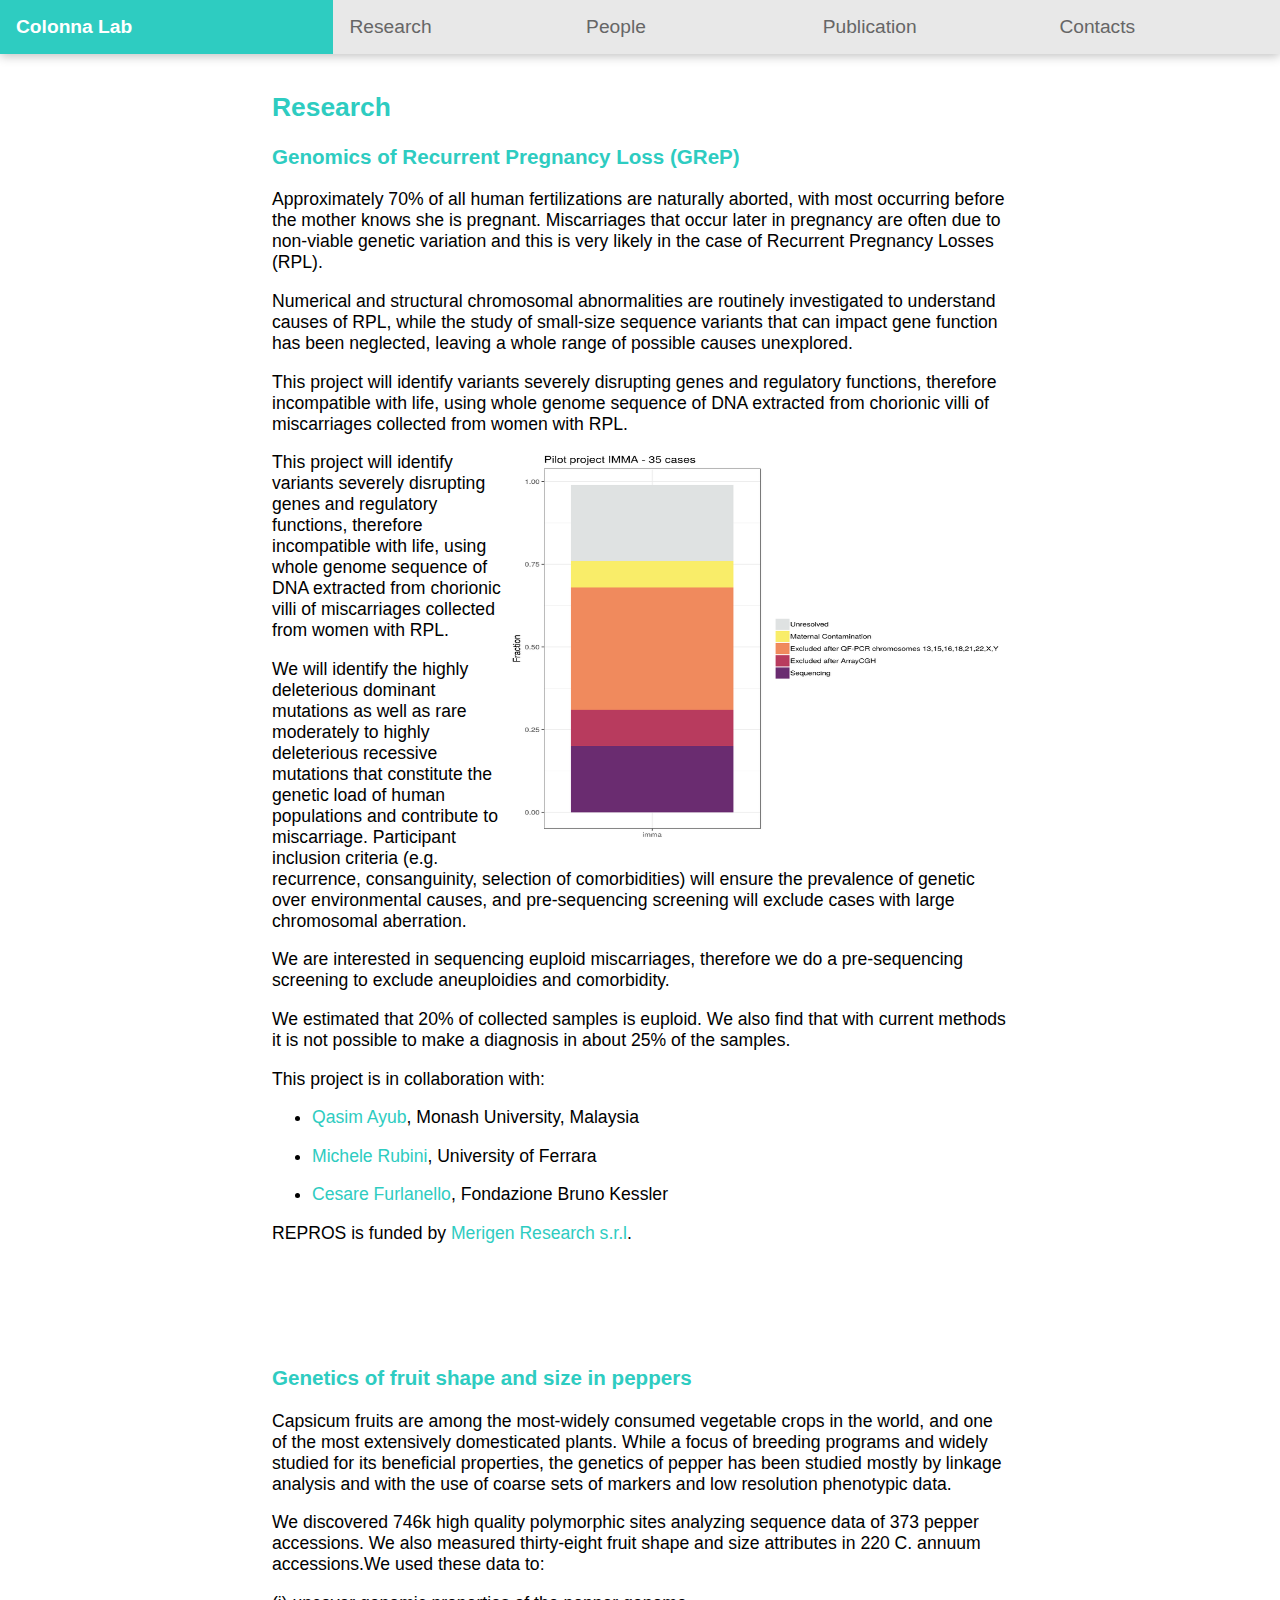
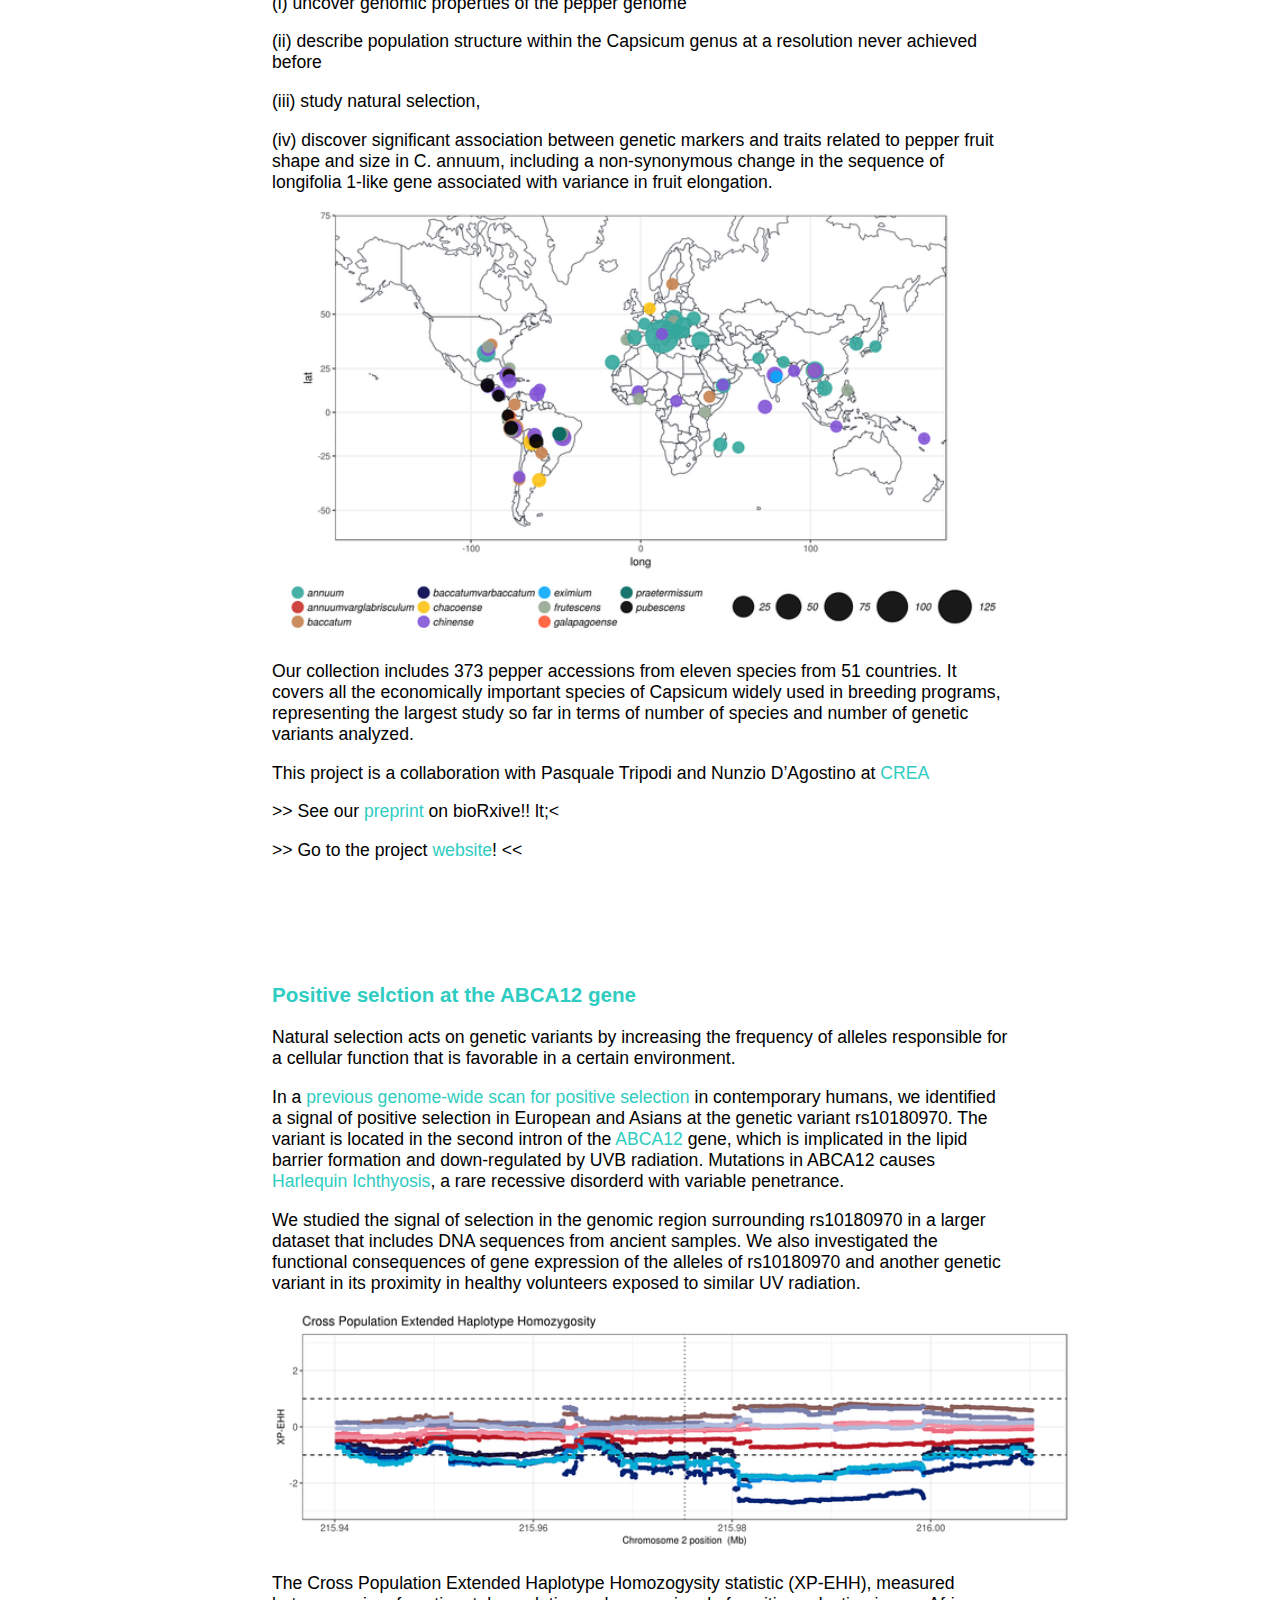
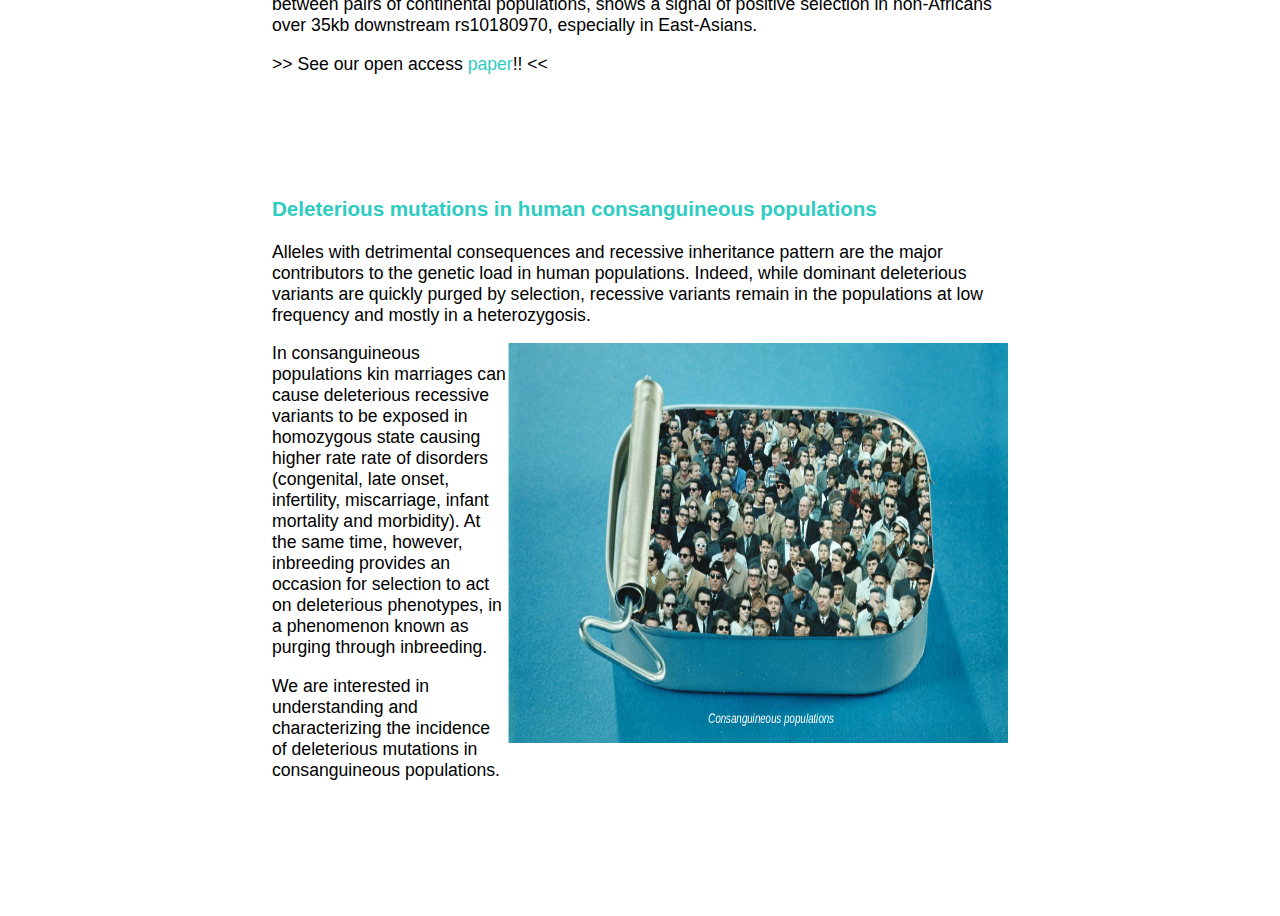
<file: Research.html>
<!DOCTYPE html>
<html>

<head>
<link rel=stylesheet href=style.css />
<link rel=icon href=CZI-new-logo.png />
</head>


<body>
    <nav role="navigation">
        <!--
        Navigation as updated 8/15/2019.
        To make any changes, here, update Navigation.html,
        then rerun UpdateNavigation.py from the docs directory.
        This will copy to all the html files.
        Do not manually edit the navigation section of any other file.
        -->
        <ul>
            <a class="main-nav" href=index.html><li >Colonna Lab</li></a>
                <a href=Research.html><li>Research</li></a>
                <a href=People.html><li>People</li></a>
                <a href=Publication.html><li>Publication</li></a>
                <a href=Contacts.html><li>Contacts</li></a>


                </ul>
            </li>

    </ul>
</nav>
<main>
<html lang="en">
<title>Colonna Lab</title>
<link rel="stylesheet" href="https://fonts.googleapis.com/css?family=Open+Sans:300,300italic,400,400italic,600,600italic%7CNoto+Serif:400,400italic,700,700italic%7CDroid+Sans+Mono:400,700">
  <style>
  img{-ms-interpolation-mode:bicubic}
  .left{float:left!important}
  .right{float:right!important}
  .text-left{text-align:left!important}
  .text-right{text-align:right!important}
  .text-center{text-align:center!important}
  .text-justify{text-align:justify!important}
  .hide{display:none}
  .center {
    display: block;
    margin-left: auto;
    margin-right: auto;
    width: 50%;
  }
</style>
</head>
<body class="article">
<div class="sect1">
<h2 id="_research"><strong>Research</strong></h2>
<div class="sectionbody">
<div class="sect2">
<h3 id="_genomics_of_recurrent_pregnancy_loss_grep">Genomics of Recurrent Pregnancy Loss (GReP)</h3>
<div class="paragraph">
<p>Approximately 70% of all human fertilizations are naturally aborted, with most occurring before the mother knows she is pregnant. Miscarriages that occur later in pregnancy are often due to non-viable genetic variation and this is very likely in the case of Recurrent Pregnancy Losses (RPL).</p>
</div>
<div class="paragraph">
<p>Numerical and structural chromosomal abnormalities are routinely investigated to understand causes of RPL, while the study of small-size sequence variants that can impact gene function has been neglected, leaving a whole range of possible causes unexplored.</p>
</div>
<div class="paragraph">
<p>This project will identify variants severely disrupting genes and regulatory functions, therefore incompatible with life, using whole genome sequence of DNA extracted from chorionic villi of miscarriages collected from women with RPL.</p>
</div>
<div class="paragraph">
<p><span class="image right"><img src="images/preSeq_screaning.png" alt="preSeq_screaning" width="500" height="400"></span> This project will identify variants severely disrupting genes and regulatory functions, therefore incompatible with life, using whole genome sequence of DNA extracted from chorionic villi of miscarriages collected from women with RPL.</p>
</div>
<div class="paragraph">
<p>We will identify the highly deleterious dominant mutations as well as rare moderately to highly deleterious recessive mutations that constitute the genetic load of human populations and contribute to miscarriage. Participant inclusion criteria (e.g. recurrence, consanguinity, selection of comorbidities) will ensure the prevalence of genetic over environmental causes, and pre-sequencing screening will exclude cases with large chromosomal aberration.</p>
</div>
<div class="paragraph">
<p>We are interested in sequencing euploid miscarriages, therefore we do a pre-sequencing screening to exclude aneuploidies and comorbidity.</p>
</div>
<div class="paragraph">
<p>We estimated that 20% of collected samples is euploid. We also find that with current methods it is not possible to make a diagnosis in about 25% of the samples.</p>
</div>
<div class="paragraph">
<p>This project is in collaboration with:</p>
</div>
<div class="ulist">
<ul>
<li>
<p><a href="https://www.monash.edu.my/science/staff/academic/qasim-ayub">Qasim Ayub</a>, Monash University, Malaysia</p>
</li>
<li>
<p><a href="http://docente.unife.it/michele.rubini">Michele Rubini</a>, University of Ferrara</p>
</li>
<li>
<p><a href="https://mpba.fbk.eu/furlanello">Cesare Furlanello</a>, Fondazione Bruno Kessler</p>
</li>
</ul>
</div>
<div class="paragraph">
<p>REPROS is funded by <a href="https://www.merigen.it/">Merigen Research s.r.l</a>.</p>
</div>
<div class="paragraph">
<p><br>
<br>
<br>
<br></p>
</div>
</div>
<div class="sect2">
<h3 id="_genetics_of_fruit_shape_and_size_in_peppers">Genetics of fruit shape and size in peppers</h3>
<div class="paragraph">
<p>Capsicum fruits are among the most-widely consumed vegetable crops in the world, and one of the most extensively domesticated plants. While a focus of breeding programs and widely studied for its beneficial properties, the genetics of pepper has been studied mostly by linkage analysis and with the use of coarse sets of markers and low resolution phenotypic data.</p>
</div>
<div class="paragraph">
<p>We discovered 746k high quality polymorphic sites analyzing sequence data of 373 pepper accessions. We also measured thirty-eight fruit shape and size attributes in 220 C. annuum accessions.We used these data to:</p>
</div>
<div class="paragraph">
<p>(i) uncover genomic properties of the pepper genome</p>
</div>
<div class="paragraph">
<p>(ii) describe population structure within the Capsicum genus at a resolution never achieved before</p>
</div>
<div class="paragraph">
<p>(iii) study natural selection,</p>
</div>
<div class="paragraph">
<p>(iv) discover significant association between genetic markers and traits related to pepper fruit shape and size in C. annuum, including a non-synonymous change in the sequence of longifolia 1-like gene associated with variance in fruit elongation.</p>
</div>
<div id="img-capsicum" class="imageblock">
<div class="content">
<a class="image" href="https://github.com/GianlucaDamaggio/testWebPage/blob/master/image/preSeq_screaning.png"><img src="images/capsicum.png" alt="capsicum" width="1000" style="width:100%"></a>
</div>
</div>
<div class="paragraph">
<p>Our collection includes 373 pepper accessions from eleven species from 51 countries. It covers all the economically important species of Capsicum widely used in breeding programs, representing the largest study so far in terms of number of species and number of genetic variants analyzed.</p>
</div>
<div class="paragraph">
<p>This project is a collaboration with Pasquale Tripodi and Nunzio D&#8217;Agostino at <a href="http://sito.entecra.it/portale/cra_dati_istituto.php?id=207">CREA</a></p>
</div>
<div class="paragraph">
<p>&gt;&gt; See our <a href="https://www.biorxiv.org/content/10.1101/487165v2">preprint</a> on bioRxive!! lt;&lt;</p>
</div>
<div class="paragraph">
<p>&gt;&gt; Go to the project <a href="https://ezcn.github.io/Capsicum-genomics/">website</a>! &lt;&lt;</p>
  </div>
  <div class="paragraph">
  <p><br>
  <br>
  <br>
  <br></p>
  </div>
  </div>
  <div class="sect2">
  <h3 id="_positive_selction_at_the_abca12_gene">Positive selction at the ABCA12 gene</h3>
  <div class="paragraph">
  <p>Natural selection acts on genetic variants by increasing the frequency of alleles responsible for a cellular function that is favorable in a certain environment.</p>
  </div>
  <div class="paragraph">
  <p>In a <a href="https://genomebiology.biomedcentral.com/articles/10.1186/gb-2014-15-6-r88">previous genome-wide scan for positive selection</a> in contemporary humans, we identified a signal of positive selection in European and Asians at the genetic variant rs10180970. The variant is located in the second intron of the <a href="http://www.ensembl.org/Homo_sapiens/Gene/Summary?db=core;g=ENSG00000144452;r=2:214931542-215138428">ABCA12</a> gene, which is implicated in the lipid barrier formation and down-regulated by UVB radiation. Mutations in ABCA12 causes <a href="https://omim.org/entry/242500">Harlequin Ichthyosis</a>, a rare recessive disorderd with variable penetrance.</p>
  </div>
  <div class="paragraph">
  <p>We studied the signal of selection in the genomic region surrounding rs10180970 in a larger dataset that includes DNA sequences from ancient samples. We also investigated the functional consequences of gene expression of the alleles of rs10180970 and another genetic variant in its proximity in healthy volunteers exposed to similar UV radiation.</p>
  </div>
  <div class="imageblock">
  <div class="content">
  <img src="images/abca12.png" alt="abca12" width="800">
  </div>
  </div>
  <div class="paragraph">
  <p>The Cross Population Extended Haplotype Homozogysity statistic (XP-EHH), measured between pairs of continental populations, shows a signal of positive selection in non-Africans over 35kb downstream rs10180970, especially in East-Asians.</p>
  </div>
  <div class="paragraph">
  <p>&gt;&gt; See our open access <a href="https://www.nature.com/articles/s41598-019-40360-9">paper</a>!! &lt;&lt;</p>
  </div>
  <div class="paragraph">
  <p><br>
  <br>
  <br>
  <br></p>
  </div>
  </div>
  <div class="sect2">
  <h3 id="_deleterious_mutations_in_human_consanguineous_populations">Deleterious mutations in human consanguineous populations</h3>
  <div class="paragraph">
  <p>Alleles with detrimental consequences and recessive inheritance pattern are the major contributors to the genetic load in human populations. Indeed, while dominant deleterious variants are quickly purged by selection, recessive variants remain in the populations at low frequency and mostly in a heterozygosis.</p>
  </div>
  <div class="paragraph">
  <p><span class="image right"><img src="images/consang_pop.png" alt="consang_pop" width="500" height="400"></span> In consanguineous populations kin marriages can cause deleterious recessive variants to be exposed in homozygous state causing higher rate rate of disorders (congenital, late onset, infertility, miscarriage, infant mortality and morbidity). At the same time, however, inbreeding provides an occasion for selection to act on deleterious phenotypes, in a phenomenon known as purging through inbreeding.</p>
  </div>
  <div class="paragraph">
  <p>We are interested in understanding and characterizing the incidence of deleterious mutations in consanguineous populations.</p>
  </div>
  <div class="paragraph">
  <p><br>
  <br>
  <br>
  <br></p>
</file>
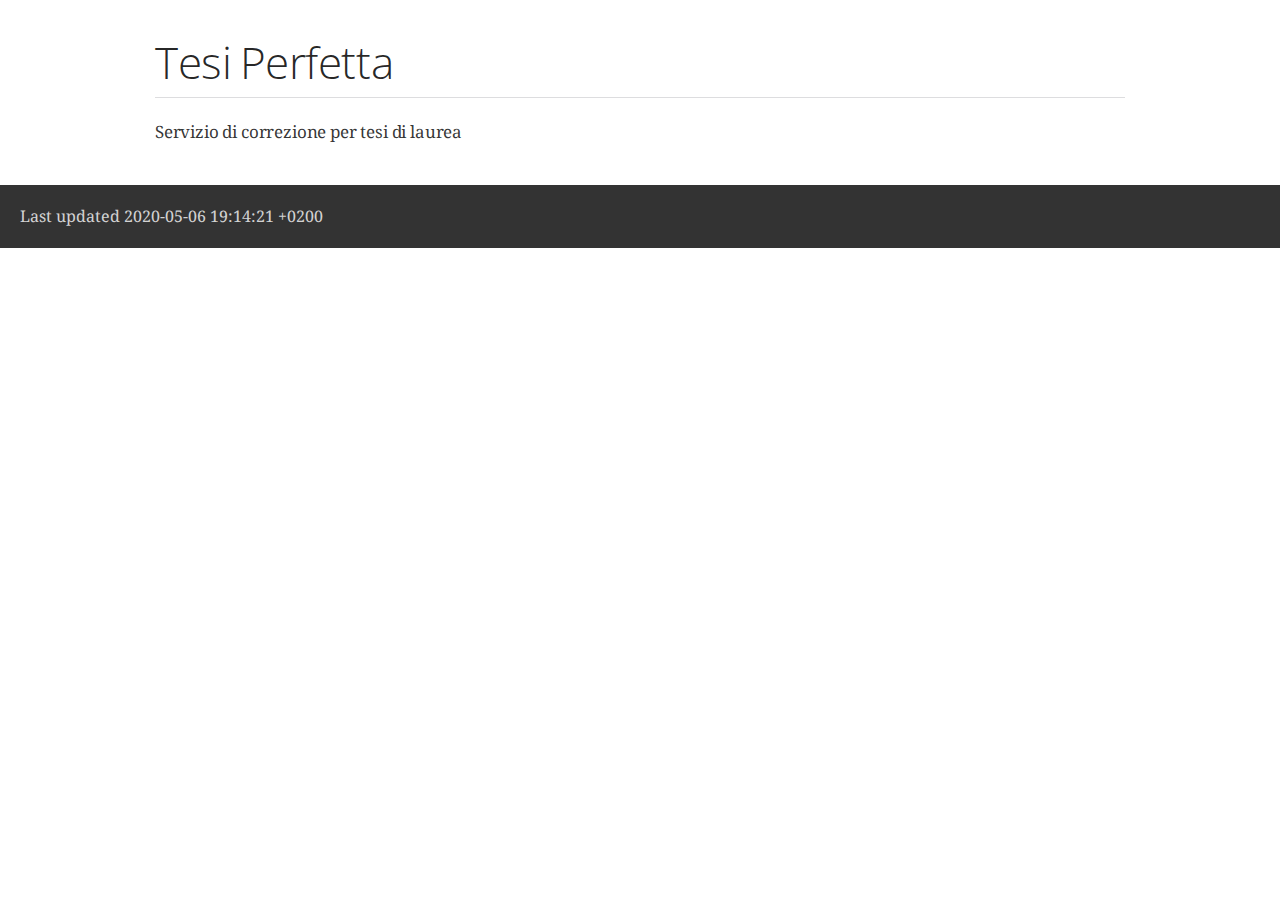
<file: vcolonna.html>
<!DOCTYPE html>
<html lang="en">
<head>
<meta charset="UTF-8">
<meta http-equiv="X-UA-Compatible" content="IE=edge">
<meta name="viewport" content="width=device-width, initial-scale=1.0">
<meta name="generator" content="Asciidoctor 2.0.10">
<title>Tesi Perfetta</title>
<link rel="stylesheet" href="https://fonts.googleapis.com/css?family=Open+Sans:300,300italic,400,400italic,600,600italic%7CNoto+Serif:400,400italic,700,700italic%7CDroid+Sans+Mono:400,700">
<style>
/* Asciidoctor default stylesheet | MIT License | https://asciidoctor.org */
/* Uncomment @import statement to use as custom stylesheet */
/*@import "https://fonts.googleapis.com/css?family=Open+Sans:300,300italic,400,400italic,600,600italic%7CNoto+Serif:400,400italic,700,700italic%7CDroid+Sans+Mono:400,700";*/
article,aside,details,figcaption,figure,footer,header,hgroup,main,nav,section{display:block}
audio,video{display:inline-block}
audio:not([controls]){display:none;height:0}
html{font-family:sans-serif;-ms-text-size-adjust:100%;-webkit-text-size-adjust:100%}
a{background:none}
a:focus{outline:thin dotted}
a:active,a:hover{outline:0}
h1{font-size:2em;margin:.67em 0}
abbr[title]{border-bottom:1px dotted}
b,strong{font-weight:bold}
dfn{font-style:italic}
hr{-moz-box-sizing:content-box;box-sizing:content-box;height:0}
mark{background:#ff0;color:#000}
code,kbd,pre,samp{font-family:monospace;font-size:1em}
pre{white-space:pre-wrap}
q{quotes:"\201C" "\201D" "\2018" "\2019"}
small{font-size:80%}
sub,sup{font-size:75%;line-height:0;position:relative;vertical-align:baseline}
sup{top:-.5em}
sub{bottom:-.25em}
img{border:0}
svg:not(:root){overflow:hidden}
figure{margin:0}
fieldset{border:1px solid silver;margin:0 2px;padding:.35em .625em .75em}
legend{border:0;padding:0}
button,input,select,textarea{font-family:inherit;font-size:100%;margin:0}
button,input{line-height:normal}
button,select{text-transform:none}
button,html input[type="button"],input[type="reset"],input[type="submit"]{-webkit-appearance:button;cursor:pointer}
button[disabled],html input[disabled]{cursor:default}
input[type="checkbox"],input[type="radio"]{box-sizing:border-box;padding:0}
button::-moz-focus-inner,input::-moz-focus-inner{border:0;padding:0}
textarea{overflow:auto;vertical-align:top}
table{border-collapse:collapse;border-spacing:0}
*,*::before,*::after{-moz-box-sizing:border-box;-webkit-box-sizing:border-box;box-sizing:border-box}
html,body{font-size:100%}
body{background:#fff;color:rgba(0,0,0,.8);padding:0;margin:0;font-family:"Noto Serif","DejaVu Serif",serif;font-weight:400;font-style:normal;line-height:1;position:relative;cursor:auto;tab-size:4;-moz-osx-font-smoothing:grayscale;-webkit-font-smoothing:antialiased}
a:hover{cursor:pointer}
img,object,embed{max-width:100%;height:auto}
object,embed{height:100%}
img{-ms-interpolation-mode:bicubic}
.left{float:left!important}
.right{float:right!important}
.text-left{text-align:left!important}
.text-right{text-align:right!important}
.text-center{text-align:center!important}
.text-justify{text-align:justify!important}
.hide{display:none}
img,object,svg{display:inline-block;vertical-align:middle}
textarea{height:auto;min-height:50px}
select{width:100%}
.center{margin-left:auto;margin-right:auto}
.stretch{width:100%}
.subheader,.admonitionblock td.content>.title,.audioblock>.title,.exampleblock>.title,.imageblock>.title,.listingblock>.title,.literalblock>.title,.stemblock>.title,.openblock>.title,.paragraph>.title,.quoteblock>.title,table.tableblock>.title,.verseblock>.title,.videoblock>.title,.dlist>.title,.olist>.title,.ulist>.title,.qlist>.title,.hdlist>.title{line-height:1.45;color:#7a2518;font-weight:400;margin-top:0;margin-bottom:.25em}
div,dl,dt,dd,ul,ol,li,h1,h2,h3,#toctitle,.sidebarblock>.content>.title,h4,h5,h6,pre,form,p,blockquote,th,td{margin:0;padding:0;direction:ltr}
a{color:#2156a5;text-decoration:underline;line-height:inherit}
a:hover,a:focus{color:#1d4b8f}
a img{border:0}
p{font-family:inherit;font-weight:400;font-size:1em;line-height:1.6;margin-bottom:1.25em;text-rendering:optimizeLegibility}
p aside{font-size:.875em;line-height:1.35;font-style:italic}
h1,h2,h3,#toctitle,.sidebarblock>.content>.title,h4,h5,h6{font-family:"Open Sans","DejaVu Sans",sans-serif;font-weight:300;font-style:normal;color:#ba3925;text-rendering:optimizeLegibility;margin-top:1em;margin-bottom:.5em;line-height:1.0125em}
h1 small,h2 small,h3 small,#toctitle small,.sidebarblock>.content>.title small,h4 small,h5 small,h6 small{font-size:60%;color:#e99b8f;line-height:0}
h1{font-size:2.125em}
h2{font-size:1.6875em}
h3,#toctitle,.sidebarblock>.content>.title{font-size:1.375em}
h4,h5{font-size:1.125em}
h6{font-size:1em}
hr{border:solid #dddddf;border-width:1px 0 0;clear:both;margin:1.25em 0 1.1875em;height:0}
em,i{font-style:italic;line-height:inherit}
strong,b{font-weight:bold;line-height:inherit}
small{font-size:60%;line-height:inherit}
code{font-family:"Droid Sans Mono","DejaVu Sans Mono",monospace;font-weight:400;color:rgba(0,0,0,.9)}
ul,ol,dl{font-size:1em;line-height:1.6;margin-bottom:1.25em;list-style-position:outside;font-family:inherit}
ul,ol{margin-left:1.5em}
ul li ul,ul li ol{margin-left:1.25em;margin-bottom:0;font-size:1em}
ul.square li ul,ul.circle li ul,ul.disc li ul{list-style:inherit}
ul.square{list-style-type:square}
ul.circle{list-style-type:circle}
ul.disc{list-style-type:disc}
ol li ul,ol li ol{margin-left:1.25em;margin-bottom:0}
dl dt{margin-bottom:.3125em;font-weight:bold}
dl dd{margin-bottom:1.25em}
abbr,acronym{text-transform:uppercase;font-size:90%;color:rgba(0,0,0,.8);border-bottom:1px dotted #ddd;cursor:help}
abbr{text-transform:none}
blockquote{margin:0 0 1.25em;padding:.5625em 1.25em 0 1.1875em;border-left:1px solid #ddd}
blockquote cite{display:block;font-size:.9375em;color:rgba(0,0,0,.6)}
blockquote cite::before{content:"\2014 \0020"}
blockquote cite a,blockquote cite a:visited{color:rgba(0,0,0,.6)}
blockquote,blockquote p{line-height:1.6;color:rgba(0,0,0,.85)}
@media screen and (min-width:768px){h1,h2,h3,#toctitle,.sidebarblock>.content>.title,h4,h5,h6{line-height:1.2}
h1{font-size:2.75em}
h2{font-size:2.3125em}
h3,#toctitle,.sidebarblock>.content>.title{font-size:1.6875em}
h4{font-size:1.4375em}}
table{background:#fff;margin-bottom:1.25em;border:solid 1px #dedede}
table thead,table tfoot{background:#f7f8f7}
table thead tr th,table thead tr td,table tfoot tr th,table tfoot tr td{padding:.5em .625em .625em;font-size:inherit;color:rgba(0,0,0,.8);text-align:left}
table tr th,table tr td{padding:.5625em .625em;font-size:inherit;color:rgba(0,0,0,.8)}
table tr.even,table tr.alt{background:#f8f8f7}
table thead tr th,table tfoot tr th,table tbody tr td,table tr td,table tfoot tr td{display:table-cell;line-height:1.6}
h1,h2,h3,#toctitle,.sidebarblock>.content>.title,h4,h5,h6{line-height:1.2;word-spacing:-.05em}
h1 strong,h2 strong,h3 strong,#toctitle strong,.sidebarblock>.content>.title strong,h4 strong,h5 strong,h6 strong{font-weight:400}
.clearfix::before,.clearfix::after,.float-group::before,.float-group::after{content:" ";display:table}
.clearfix::after,.float-group::after{clear:both}
:not(pre):not([class^=L])>code{font-size:.9375em;font-style:normal!important;letter-spacing:0;padding:.1em .5ex;word-spacing:-.15em;background:#f7f7f8;-webkit-border-radius:4px;border-radius:4px;line-height:1.45;text-rendering:optimizeSpeed;word-wrap:break-word}
:not(pre)>code.nobreak{word-wrap:normal}
:not(pre)>code.nowrap{white-space:nowrap}
pre{color:rgba(0,0,0,.9);font-family:"Droid Sans Mono","DejaVu Sans Mono",monospace;line-height:1.45;text-rendering:optimizeSpeed}
pre code,pre pre{color:inherit;font-size:inherit;line-height:inherit}
pre>code{display:block}
pre.nowrap,pre.nowrap pre{white-space:pre;word-wrap:normal}
em em{font-style:normal}
strong strong{font-weight:400}
.keyseq{color:rgba(51,51,51,.8)}
kbd{font-family:"Droid Sans Mono","DejaVu Sans Mono",monospace;display:inline-block;color:rgba(0,0,0,.8);font-size:.65em;line-height:1.45;background:#f7f7f7;border:1px solid #ccc;-webkit-border-radius:3px;border-radius:3px;-webkit-box-shadow:0 1px 0 rgba(0,0,0,.2),0 0 0 .1em white inset;box-shadow:0 1px 0 rgba(0,0,0,.2),0 0 0 .1em #fff inset;margin:0 .15em;padding:.2em .5em;vertical-align:middle;position:relative;top:-.1em;white-space:nowrap}
.keyseq kbd:first-child{margin-left:0}
.keyseq kbd:last-child{margin-right:0}
.menuseq,.menuref{color:#000}
.menuseq b:not(.caret),.menuref{font-weight:inherit}
.menuseq{word-spacing:-.02em}
.menuseq b.caret{font-size:1.25em;line-height:.8}
.menuseq i.caret{font-weight:bold;text-align:center;width:.45em}
b.button::before,b.button::after{position:relative;top:-1px;font-weight:400}
b.button::before{content:"[";padding:0 3px 0 2px}
b.button::after{content:"]";padding:0 2px 0 3px}
p a>code:hover{color:rgba(0,0,0,.9)}
#header,#content,#footnotes,#footer{width:100%;margin-left:auto;margin-right:auto;margin-top:0;margin-bottom:0;max-width:62.5em;*zoom:1;position:relative;padding-left:.9375em;padding-right:.9375em}
#header::before,#header::after,#content::before,#content::after,#footnotes::before,#footnotes::after,#footer::before,#footer::after{content:" ";display:table}
#header::after,#content::after,#footnotes::after,#footer::after{clear:both}
#content{margin-top:1.25em}
#content::before{content:none}
#header>h1:first-child{color:rgba(0,0,0,.85);margin-top:2.25rem;margin-bottom:0}
#header>h1:first-child+#toc{margin-top:8px;border-top:1px solid #dddddf}
#header>h1:only-child,body.toc2 #header>h1:nth-last-child(2){border-bottom:1px solid #dddddf;padding-bottom:8px}
#header .details{border-bottom:1px solid #dddddf;line-height:1.45;padding-top:.25em;padding-bottom:.25em;padding-left:.25em;color:rgba(0,0,0,.6);display:-ms-flexbox;display:-webkit-flex;display:flex;-ms-flex-flow:row wrap;-webkit-flex-flow:row wrap;flex-flow:row wrap}
#header .details span:first-child{margin-left:-.125em}
#header .details span.email a{color:rgba(0,0,0,.85)}
#header .details br{display:none}
#header .details br+span::before{content:"\00a0\2013\00a0"}
#header .details br+span.author::before{content:"\00a0\22c5\00a0";color:rgba(0,0,0,.85)}
#header .details br+span#revremark::before{content:"\00a0|\00a0"}
#header #revnumber{text-transform:capitalize}
#header #revnumber::after{content:"\00a0"}
#content>h1:first-child:not([class]){color:rgba(0,0,0,.85);border-bottom:1px solid #dddddf;padding-bottom:8px;margin-top:0;padding-top:1rem;margin-bottom:1.25rem}
#toc{border-bottom:1px solid #e7e7e9;padding-bottom:.5em}
#toc>ul{margin-left:.125em}
#toc ul.sectlevel0>li>a{font-style:italic}
#toc ul.sectlevel0 ul.sectlevel1{margin:.5em 0}
#toc ul{font-family:"Open Sans","DejaVu Sans",sans-serif;list-style-type:none}
#toc li{line-height:1.3334;margin-top:.3334em}
#toc a{text-decoration:none}
#toc a:active{text-decoration:underline}
#toctitle{color:#7a2518;font-size:1.2em}
@media screen and (min-width:768px){#toctitle{font-size:1.375em}
body.toc2{padding-left:15em;padding-right:0}
#toc.toc2{margin-top:0!important;background:#f8f8f7;position:fixed;width:15em;left:0;top:0;border-right:1px solid #e7e7e9;border-top-width:0!important;border-bottom-width:0!important;z-index:1000;padding:1.25em 1em;height:100%;overflow:auto}
#toc.toc2 #toctitle{margin-top:0;margin-bottom:.8rem;font-size:1.2em}
#toc.toc2>ul{font-size:.9em;margin-bottom:0}
#toc.toc2 ul ul{margin-left:0;padding-left:1em}
#toc.toc2 ul.sectlevel0 ul.sectlevel1{padding-left:0;margin-top:.5em;margin-bottom:.5em}
body.toc2.toc-right{padding-left:0;padding-right:15em}
body.toc2.toc-right #toc.toc2{border-right-width:0;border-left:1px solid #e7e7e9;left:auto;right:0}}
@media screen and (min-width:1280px){body.toc2{padding-left:20em;padding-right:0}
#toc.toc2{width:20em}
#toc.toc2 #toctitle{font-size:1.375em}
#toc.toc2>ul{font-size:.95em}
#toc.toc2 ul ul{padding-left:1.25em}
body.toc2.toc-right{padding-left:0;padding-right:20em}}
#content #toc{border-style:solid;border-width:1px;border-color:#e0e0dc;margin-bottom:1.25em;padding:1.25em;background:#f8f8f7;-webkit-border-radius:4px;border-radius:4px}
#content #toc>:first-child{margin-top:0}
#content #toc>:last-child{margin-bottom:0}
#footer{max-width:100%;background:rgba(0,0,0,.8);padding:1.25em}
#footer-text{color:rgba(255,255,255,.8);line-height:1.44}
#content{margin-bottom:.625em}
.sect1{padding-bottom:.625em}
@media screen and (min-width:768px){#content{margin-bottom:1.25em}
.sect1{padding-bottom:1.25em}}
.sect1:last-child{padding-bottom:0}
.sect1+.sect1{border-top:1px solid #e7e7e9}
#content h1>a.anchor,h2>a.anchor,h3>a.anchor,#toctitle>a.anchor,.sidebarblock>.content>.title>a.anchor,h4>a.anchor,h5>a.anchor,h6>a.anchor{position:absolute;z-index:1001;width:1.5ex;margin-left:-1.5ex;display:block;text-decoration:none!important;visibility:hidden;text-align:center;font-weight:400}
#content h1>a.anchor::before,h2>a.anchor::before,h3>a.anchor::before,#toctitle>a.anchor::before,.sidebarblock>.content>.title>a.anchor::before,h4>a.anchor::before,h5>a.anchor::before,h6>a.anchor::before{content:"\00A7";font-size:.85em;display:block;padding-top:.1em}
#content h1:hover>a.anchor,#content h1>a.anchor:hover,h2:hover>a.anchor,h2>a.anchor:hover,h3:hover>a.anchor,#toctitle:hover>a.anchor,.sidebarblock>.content>.title:hover>a.anchor,h3>a.anchor:hover,#toctitle>a.anchor:hover,.sidebarblock>.content>.title>a.anchor:hover,h4:hover>a.anchor,h4>a.anchor:hover,h5:hover>a.anchor,h5>a.anchor:hover,h6:hover>a.anchor,h6>a.anchor:hover{visibility:visible}
#content h1>a.link,h2>a.link,h3>a.link,#toctitle>a.link,.sidebarblock>.content>.title>a.link,h4>a.link,h5>a.link,h6>a.link{color:#ba3925;text-decoration:none}
#content h1>a.link:hover,h2>a.link:hover,h3>a.link:hover,#toctitle>a.link:hover,.sidebarblock>.content>.title>a.link:hover,h4>a.link:hover,h5>a.link:hover,h6>a.link:hover{color:#a53221}
details,.audioblock,.imageblock,.literalblock,.listingblock,.stemblock,.videoblock{margin-bottom:1.25em}
details>summary:first-of-type{cursor:pointer;display:list-item;outline:none;margin-bottom:.75em}
.admonitionblock td.content>.title,.audioblock>.title,.exampleblock>.title,.imageblock>.title,.listingblock>.title,.literalblock>.title,.stemblock>.title,.openblock>.title,.paragraph>.title,.quoteblock>.title,table.tableblock>.title,.verseblock>.title,.videoblock>.title,.dlist>.title,.olist>.title,.ulist>.title,.qlist>.title,.hdlist>.title{text-rendering:optimizeLegibility;text-align:left;font-family:"Noto Serif","DejaVu Serif",serif;font-size:1rem;font-style:italic}
table.tableblock.fit-content>caption.title{white-space:nowrap;width:0}
.paragraph.lead>p,#preamble>.sectionbody>[class="paragraph"]:first-of-type p{font-size:1.21875em;line-height:1.6;color:rgba(0,0,0,.85)}
table.tableblock #preamble>.sectionbody>[class="paragraph"]:first-of-type p{font-size:inherit}
.admonitionblock>table{border-collapse:separate;border:0;background:none;width:100%}
.admonitionblock>table td.icon{text-align:center;width:80px}
.admonitionblock>table td.icon img{max-width:none}
.admonitionblock>table td.icon .title{font-weight:bold;font-family:"Open Sans","DejaVu Sans",sans-serif;text-transform:uppercase}
.admonitionblock>table td.content{padding-left:1.125em;padding-right:1.25em;border-left:1px solid #dddddf;color:rgba(0,0,0,.6)}
.admonitionblock>table td.content>:last-child>:last-child{margin-bottom:0}
.exampleblock>.content{border-style:solid;border-width:1px;border-color:#e6e6e6;margin-bottom:1.25em;padding:1.25em;background:#fff;-webkit-border-radius:4px;border-radius:4px}
.exampleblock>.content>:first-child{margin-top:0}
.exampleblock>.content>:last-child{margin-bottom:0}
.sidebarblock{border-style:solid;border-width:1px;border-color:#dbdbd6;margin-bottom:1.25em;padding:1.25em;background:#f3f3f2;-webkit-border-radius:4px;border-radius:4px}
.sidebarblock>:first-child{margin-top:0}
.sidebarblock>:last-child{margin-bottom:0}
.sidebarblock>.content>.title{color:#7a2518;margin-top:0;text-align:center}
.exampleblock>.content>:last-child>:last-child,.exampleblock>.content .olist>ol>li:last-child>:last-child,.exampleblock>.content .ulist>ul>li:last-child>:last-child,.exampleblock>.content .qlist>ol>li:last-child>:last-child,.sidebarblock>.content>:last-child>:last-child,.sidebarblock>.content .olist>ol>li:last-child>:last-child,.sidebarblock>.content .ulist>ul>li:last-child>:last-child,.sidebarblock>.content .qlist>ol>li:last-child>:last-child{margin-bottom:0}
.literalblock pre,.listingblock>.content>pre{-webkit-border-radius:4px;border-radius:4px;word-wrap:break-word;overflow-x:auto;padding:1em;font-size:.8125em}
@media screen and (min-width:768px){.literalblock pre,.listingblock>.content>pre{font-size:.90625em}}
@media screen and (min-width:1280px){.literalblock pre,.listingblock>.content>pre{font-size:1em}}
.literalblock pre,.listingblock>.content>pre:not(.highlight),.listingblock>.content>pre[class="highlight"],.listingblock>.content>pre[class^="highlight "]{background:#f7f7f8}
.literalblock.output pre{color:#f7f7f8;background:rgba(0,0,0,.9)}
.listingblock>.content{position:relative}
.listingblock code[data-lang]::before{display:none;content:attr(data-lang);position:absolute;font-size:.75em;top:.425rem;right:.5rem;line-height:1;text-transform:uppercase;color:inherit;opacity:.5}
.listingblock:hover code[data-lang]::before{display:block}
.listingblock.terminal pre .command::before{content:attr(data-prompt);padding-right:.5em;color:inherit;opacity:.5}
.listingblock.terminal pre .command:not([data-prompt])::before{content:"$"}
.listingblock pre.highlightjs{padding:0}
.listingblock pre.highlightjs>code{padding:1em;-webkit-border-radius:4px;border-radius:4px}
.listingblock pre.prettyprint{border-width:0}
.prettyprint{background:#f7f7f8}
pre.prettyprint .linenums{line-height:1.45;margin-left:2em}
pre.prettyprint li{background:none;list-style-type:inherit;padding-left:0}
pre.prettyprint li code[data-lang]::before{opacity:1}
pre.prettyprint li:not(:first-child) code[data-lang]::before{display:none}
table.linenotable{border-collapse:separate;border:0;margin-bottom:0;background:none}
table.linenotable td[class]{color:inherit;vertical-align:top;padding:0;line-height:inherit;white-space:normal}
table.linenotable td.code{padding-left:.75em}
table.linenotable td.linenos{border-right:1px solid currentColor;opacity:.35;padding-right:.5em}
pre.pygments .lineno{border-right:1px solid currentColor;opacity:.35;display:inline-block;margin-right:.75em}
pre.pygments .lineno::before{content:"";margin-right:-.125em}
.quoteblock{margin:0 1em 1.25em 1.5em;display:table}
.quoteblock:not(.excerpt)>.title{margin-left:-1.5em;margin-bottom:.75em}
.quoteblock blockquote,.quoteblock p{color:rgba(0,0,0,.85);font-size:1.15rem;line-height:1.75;word-spacing:.1em;letter-spacing:0;font-style:italic;text-align:justify}
.quoteblock blockquote{margin:0;padding:0;border:0}
.quoteblock blockquote::before{content:"\201c";float:left;font-size:2.75em;font-weight:bold;line-height:.6em;margin-left:-.6em;color:#7a2518;text-shadow:0 1px 2px rgba(0,0,0,.1)}
.quoteblock blockquote>.paragraph:last-child p{margin-bottom:0}
.quoteblock .attribution{margin-top:.75em;margin-right:.5ex;text-align:right}
.verseblock{margin:0 1em 1.25em}
.verseblock pre{font-family:"Open Sans","DejaVu Sans",sans;font-size:1.15rem;color:rgba(0,0,0,.85);font-weight:300;text-rendering:optimizeLegibility}
.verseblock pre strong{font-weight:400}
.verseblock .attribution{margin-top:1.25rem;margin-left:.5ex}
.quoteblock .attribution,.verseblock .attribution{font-size:.9375em;line-height:1.45;font-style:italic}
.quoteblock .attribution br,.verseblock .attribution br{display:none}
.quoteblock .attribution cite,.verseblock .attribution cite{display:block;letter-spacing:-.025em;color:rgba(0,0,0,.6)}
.quoteblock.abstract blockquote::before,.quoteblock.excerpt blockquote::before,.quoteblock .quoteblock blockquote::before{display:none}
.quoteblock.abstract blockquote,.quoteblock.abstract p,.quoteblock.excerpt blockquote,.quoteblock.excerpt p,.quoteblock .quoteblock blockquote,.quoteblock .quoteblock p{line-height:1.6;word-spacing:0}
.quoteblock.abstract{margin:0 1em 1.25em;display:block}
.quoteblock.abstract>.title{margin:0 0 .375em;font-size:1.15em;text-align:center}
.quoteblock.excerpt>blockquote,.quoteblock .quoteblock{padding:0 0 .25em 1em;border-left:.25em solid #dddddf}
.quoteblock.excerpt,.quoteblock .quoteblock{margin-left:0}
.quoteblock.excerpt blockquote,.quoteblock.excerpt p,.quoteblock .quoteblock blockquote,.quoteblock .quoteblock p{color:inherit;font-size:1.0625rem}
.quoteblock.excerpt .attribution,.quoteblock .quoteblock .attribution{color:inherit;text-align:left;margin-right:0}
table.tableblock{max-width:100%;border-collapse:separate}
p.tableblock:last-child{margin-bottom:0}
td.tableblock>.content>:last-child{margin-bottom:-1.25em}
td.tableblock>.content>:last-child.sidebarblock{margin-bottom:0}
table.tableblock,th.tableblock,td.tableblock{border:0 solid #dedede}
table.grid-all>thead>tr>.tableblock,table.grid-all>tbody>tr>.tableblock{border-width:0 1px 1px 0}
table.grid-all>tfoot>tr>.tableblock{border-width:1px 1px 0 0}
table.grid-cols>*>tr>.tableblock{border-width:0 1px 0 0}
table.grid-rows>thead>tr>.tableblock,table.grid-rows>tbody>tr>.tableblock{border-width:0 0 1px}
table.grid-rows>tfoot>tr>.tableblock{border-width:1px 0 0}
table.grid-all>*>tr>.tableblock:last-child,table.grid-cols>*>tr>.tableblock:last-child{border-right-width:0}
table.grid-all>tbody>tr:last-child>.tableblock,table.grid-all>thead:last-child>tr>.tableblock,table.grid-rows>tbody>tr:last-child>.tableblock,table.grid-rows>thead:last-child>tr>.tableblock{border-bottom-width:0}
table.frame-all{border-width:1px}
table.frame-sides{border-width:0 1px}
table.frame-topbot,table.frame-ends{border-width:1px 0}
table.stripes-all tr,table.stripes-odd tr:nth-of-type(odd),table.stripes-even tr:nth-of-type(even),table.stripes-hover tr:hover{background:#f8f8f7}
th.halign-left,td.halign-left{text-align:left}
th.halign-right,td.halign-right{text-align:right}
th.halign-center,td.halign-center{text-align:center}
th.valign-top,td.valign-top{vertical-align:top}
th.valign-bottom,td.valign-bottom{vertical-align:bottom}
th.valign-middle,td.valign-middle{vertical-align:middle}
table thead th,table tfoot th{font-weight:bold}
tbody tr th{display:table-cell;line-height:1.6;background:#f7f8f7}
tbody tr th,tbody tr th p,tfoot tr th,tfoot tr th p{color:rgba(0,0,0,.8);font-weight:bold}
p.tableblock>code:only-child{background:none;padding:0}
p.tableblock{font-size:1em}
ol{margin-left:1.75em}
ul li ol{margin-left:1.5em}
dl dd{margin-left:1.125em}
dl dd:last-child,dl dd:last-child>:last-child{margin-bottom:0}
ol>li p,ul>li p,ul dd,ol dd,.olist .olist,.ulist .ulist,.ulist .olist,.olist .ulist{margin-bottom:.625em}
ul.checklist,ul.none,ol.none,ul.no-bullet,ol.no-bullet,ol.unnumbered,ul.unstyled,ol.unstyled{list-style-type:none}
ul.no-bullet,ol.no-bullet,ol.unnumbered{margin-left:.625em}
ul.unstyled,ol.unstyled{margin-left:0}
ul.checklist{margin-left:.625em}
ul.checklist li>p:first-child>.fa-square-o:first-child,ul.checklist li>p:first-child>.fa-check-square-o:first-child{width:1.25em;font-size:.8em;position:relative;bottom:.125em}
ul.checklist li>p:first-child>input[type="checkbox"]:first-child{margin-right:.25em}
ul.inline{display:-ms-flexbox;display:-webkit-box;display:flex;-ms-flex-flow:row wrap;-webkit-flex-flow:row wrap;flex-flow:row wrap;list-style:none;margin:0 0 .625em -1.25em}
ul.inline>li{margin-left:1.25em}
.unstyled dl dt{font-weight:400;font-style:normal}
ol.arabic{list-style-type:decimal}
ol.decimal{list-style-type:decimal-leading-zero}
ol.loweralpha{list-style-type:lower-alpha}
ol.upperalpha{list-style-type:upper-alpha}
ol.lowerroman{list-style-type:lower-roman}
ol.upperroman{list-style-type:upper-roman}
ol.lowergreek{list-style-type:lower-greek}
.hdlist>table,.colist>table{border:0;background:none}
.hdlist>table>tbody>tr,.colist>table>tbody>tr{background:none}
td.hdlist1,td.hdlist2{vertical-align:top;padding:0 .625em}
td.hdlist1{font-weight:bold;padding-bottom:1.25em}
.literalblock+.colist,.listingblock+.colist{margin-top:-.5em}
.colist td:not([class]):first-child{padding:.4em .75em 0;line-height:1;vertical-align:top}
.colist td:not([class]):first-child img{max-width:none}
.colist td:not([class]):last-child{padding:.25em 0}
.thumb,.th{line-height:0;display:inline-block;border:solid 4px #fff;-webkit-box-shadow:0 0 0 1px #ddd;box-shadow:0 0 0 1px #ddd}
.imageblock.left{margin:.25em .625em 1.25em 0}
.imageblock.right{margin:.25em 0 1.25em .625em}
.imageblock>.title{margin-bottom:0}
.imageblock.thumb,.imageblock.th{border-width:6px}
.imageblock.thumb>.title,.imageblock.th>.title{padding:0 .125em}
.image.left,.image.right{margin-top:.25em;margin-bottom:.25em;display:inline-block;line-height:0}
.image.left{margin-right:.625em}
.image.right{margin-left:.625em}
a.image{text-decoration:none;display:inline-block}
a.image object{pointer-events:none}
sup.footnote,sup.footnoteref{font-size:.875em;position:static;vertical-align:super}
sup.footnote a,sup.footnoteref a{text-decoration:none}
sup.footnote a:active,sup.footnoteref a:active{text-decoration:underline}
#footnotes{padding-top:.75em;padding-bottom:.75em;margin-bottom:.625em}
#footnotes hr{width:20%;min-width:6.25em;margin:-.25em 0 .75em;border-width:1px 0 0}
#footnotes .footnote{padding:0 .375em 0 .225em;line-height:1.3334;font-size:.875em;margin-left:1.2em;margin-bottom:.2em}
#footnotes .footnote a:first-of-type{font-weight:bold;text-decoration:none;margin-left:-1.05em}
#footnotes .footnote:last-of-type{margin-bottom:0}
#content #footnotes{margin-top:-.625em;margin-bottom:0;padding:.75em 0}
.gist .file-data>table{border:0;background:#fff;width:100%;margin-bottom:0}
.gist .file-data>table td.line-data{width:99%}
div.unbreakable{page-break-inside:avoid}
.big{font-size:larger}
.small{font-size:smaller}
.underline{text-decoration:underline}
.overline{text-decoration:overline}
.line-through{text-decoration:line-through}
.aqua{color:#00bfbf}
.aqua-background{background:#00fafa}
.black{color:#000}
.black-background{background:#000}
.blue{color:#0000bf}
.blue-background{background:#0000fa}
.fuchsia{color:#bf00bf}
.fuchsia-background{background:#fa00fa}
.gray{color:#606060}
.gray-background{background:#7d7d7d}
.green{color:#006000}
.green-background{background:#007d00}
.lime{color:#00bf00}
.lime-background{background:#00fa00}
.maroon{color:#600000}
.maroon-background{background:#7d0000}
.navy{color:#000060}
.navy-background{background:#00007d}
.olive{color:#606000}
.olive-background{background:#7d7d00}
.purple{color:#600060}
.purple-background{background:#7d007d}
.red{color:#bf0000}
.red-background{background:#fa0000}
.silver{color:#909090}
.silver-background{background:#bcbcbc}
.teal{color:#006060}
.teal-background{background:#007d7d}
.white{color:#bfbfbf}
.white-background{background:#fafafa}
.yellow{color:#bfbf00}
.yellow-background{background:#fafa00}
span.icon>.fa{cursor:default}
a span.icon>.fa{cursor:inherit}
.admonitionblock td.icon [class^="fa icon-"]{font-size:2.5em;text-shadow:1px 1px 2px rgba(0,0,0,.5);cursor:default}
.admonitionblock td.icon .icon-note::before{content:"\f05a";color:#19407c}
.admonitionblock td.icon .icon-tip::before{content:"\f0eb";text-shadow:1px 1px 2px rgba(155,155,0,.8);color:#111}
.admonitionblock td.icon .icon-warning::before{content:"\f071";color:#bf6900}
.admonitionblock td.icon .icon-caution::before{content:"\f06d";color:#bf3400}
.admonitionblock td.icon .icon-important::before{content:"\f06a";color:#bf0000}
.conum[data-value]{display:inline-block;color:#fff!important;background:rgba(0,0,0,.8);-webkit-border-radius:100px;border-radius:100px;text-align:center;font-size:.75em;width:1.67em;height:1.67em;line-height:1.67em;font-family:"Open Sans","DejaVu Sans",sans-serif;font-style:normal;font-weight:bold}
.conum[data-value] *{color:#fff!important}
.conum[data-value]+b{display:none}
.conum[data-value]::after{content:attr(data-value)}
pre .conum[data-value]{position:relative;top:-.125em}
b.conum *{color:inherit!important}
.conum:not([data-value]):empty{display:none}
dt,th.tableblock,td.content,div.footnote{text-rendering:optimizeLegibility}
h1,h2,p,td.content,span.alt{letter-spacing:-.01em}
p strong,td.content strong,div.footnote strong{letter-spacing:-.005em}
p,blockquote,dt,td.content,span.alt{font-size:1.0625rem}
p{margin-bottom:1.25rem}
.sidebarblock p,.sidebarblock dt,.sidebarblock td.content,p.tableblock{font-size:1em}
.exampleblock>.content{background:#fffef7;border-color:#e0e0dc;-webkit-box-shadow:0 1px 4px #e0e0dc;box-shadow:0 1px 4px #e0e0dc}
.print-only{display:none!important}
@page{margin:1.25cm .75cm}
@media print{*{-webkit-box-shadow:none!important;box-shadow:none!important;text-shadow:none!important}
html{font-size:80%}
a{color:inherit!important;text-decoration:underline!important}
a.bare,a[href^="#"],a[href^="mailto:"]{text-decoration:none!important}
a[href^="http:"]:not(.bare)::after,a[href^="https:"]:not(.bare)::after{content:"(" attr(href) ")";display:inline-block;font-size:.875em;padding-left:.25em}
abbr[title]::after{content:" (" attr(title) ")"}
pre,blockquote,tr,img,object,svg{page-break-inside:avoid}
thead{display:table-header-group}
svg{max-width:100%}
p,blockquote,dt,td.content{font-size:1em;orphans:3;widows:3}
h2,h3,#toctitle,.sidebarblock>.content>.title{page-break-after:avoid}
#toc,.sidebarblock,.exampleblock>.content{background:none!important}
#toc{border-bottom:1px solid #dddddf!important;padding-bottom:0!important}
body.book #header{text-align:center}
body.book #header>h1:first-child{border:0!important;margin:2.5em 0 1em}
body.book #header .details{border:0!important;display:block;padding:0!important}
body.book #header .details span:first-child{margin-left:0!important}
body.book #header .details br{display:block}
body.book #header .details br+span::before{content:none!important}
body.book #toc{border:0!important;text-align:left!important;padding:0!important;margin:0!important}
body.book #toc,body.book #preamble,body.book h1.sect0,body.book .sect1>h2{page-break-before:always}
.listingblock code[data-lang]::before{display:block}
#footer{padding:0 .9375em}
.hide-on-print{display:none!important}
.print-only{display:block!important}
.hide-for-print{display:none!important}
.show-for-print{display:inherit!important}}
@media print,amzn-kf8{#header>h1:first-child{margin-top:1.25rem}
.sect1{padding:0!important}
.sect1+.sect1{border:0}
#footer{background:none}
#footer-text{color:rgba(0,0,0,.6);font-size:.9em}}
@media amzn-kf8{#header,#content,#footnotes,#footer{padding:0}}
</style>
</head>
<body class="article">
<div id="header">
<h1>Tesi Perfetta</h1>
</div>
<div id="content">
<div class="paragraph">
<p>Servizio di correzione per tesi di laurea</p>
</div>
</div>
<div id="footer">
<div id="footer-text">
Last updated 2020-05-06 19:14:21 +0200
</div>
</div>
</body>
</html>
</file>
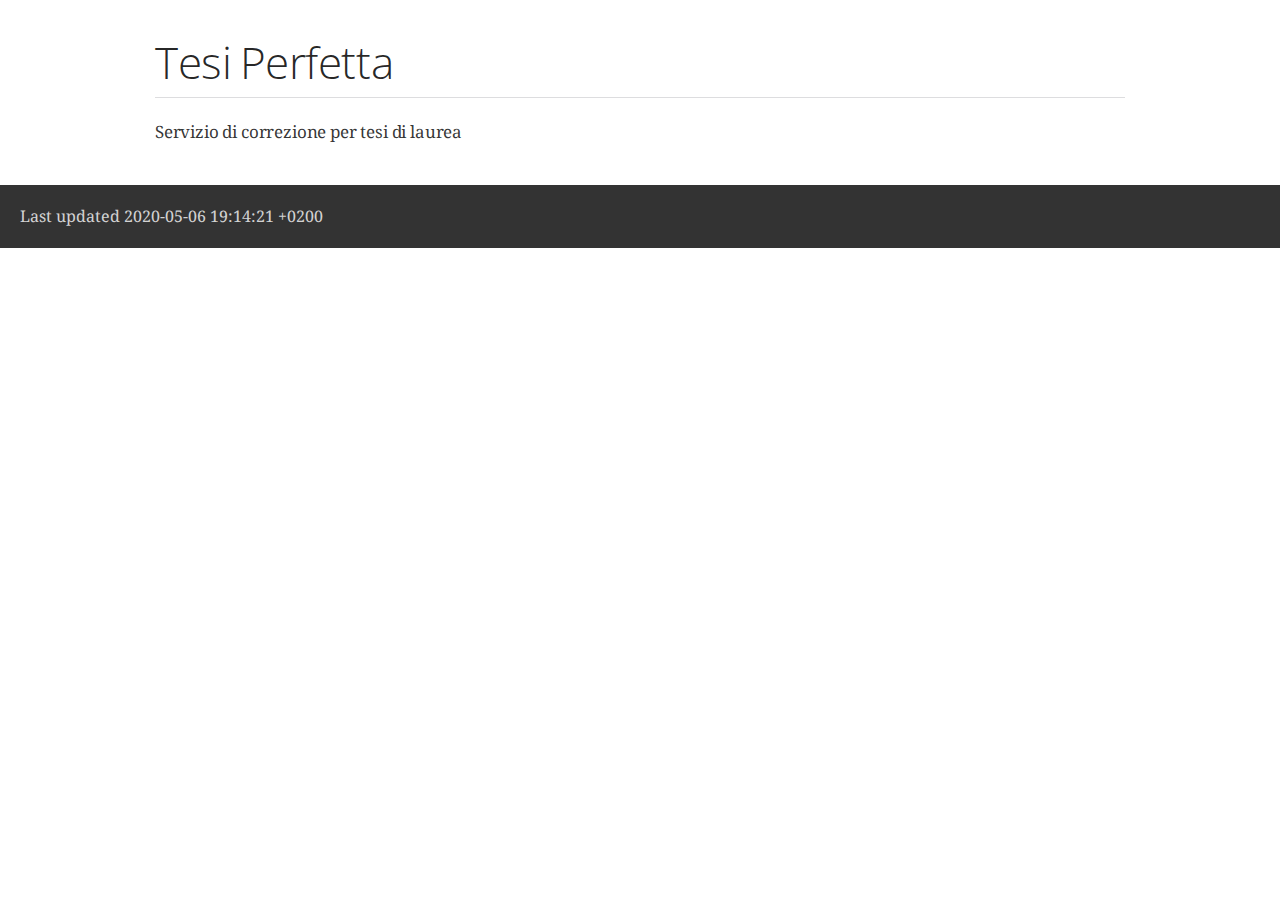
<file: vcolonna_main.html>
<!DOCTYPE html>
<html lang="en">
<head>
<meta charset="UTF-8">
<meta http-equiv="X-UA-Compatible" content="IE=edge">
<meta name="viewport" content="width=device-width, initial-scale=1.0">
<meta name="generator" content="Asciidoctor 2.0.10">
<title>Tesi Perfetta</title>
<link rel="stylesheet" href="https://fonts.googleapis.com/css?family=Open+Sans:300,300italic,400,400italic,600,600italic%7CNoto+Serif:400,400italic,700,700italic%7CDroid+Sans+Mono:400,700">
<style>
/* Asciidoctor default stylesheet | MIT License | https://asciidoctor.org */
/* Uncomment @import statement to use as custom stylesheet */
/*@import "https://fonts.googleapis.com/css?family=Open+Sans:300,300italic,400,400italic,600,600italic%7CNoto+Serif:400,400italic,700,700italic%7CDroid+Sans+Mono:400,700";*/
article,aside,details,figcaption,figure,footer,header,hgroup,main,nav,section{display:block}
audio,video{display:inline-block}
audio:not([controls]){display:none;height:0}
html{font-family:sans-serif;-ms-text-size-adjust:100%;-webkit-text-size-adjust:100%}
a{background:none}
a:focus{outline:thin dotted}
a:active,a:hover{outline:0}
h1{font-size:2em;margin:.67em 0}
abbr[title]{border-bottom:1px dotted}
b,strong{font-weight:bold}
dfn{font-style:italic}
hr{-moz-box-sizing:content-box;box-sizing:content-box;height:0}
mark{background:#ff0;color:#000}
code,kbd,pre,samp{font-family:monospace;font-size:1em}
pre{white-space:pre-wrap}
q{quotes:"\201C" "\201D" "\2018" "\2019"}
small{font-size:80%}
sub,sup{font-size:75%;line-height:0;position:relative;vertical-align:baseline}
sup{top:-.5em}
sub{bottom:-.25em}
img{border:0}
svg:not(:root){overflow:hidden}
figure{margin:0}
fieldset{border:1px solid silver;margin:0 2px;padding:.35em .625em .75em}
legend{border:0;padding:0}
button,input,select,textarea{font-family:inherit;font-size:100%;margin:0}
button,input{line-height:normal}
button,select{text-transform:none}
button,html input[type="button"],input[type="reset"],input[type="submit"]{-webkit-appearance:button;cursor:pointer}
button[disabled],html input[disabled]{cursor:default}
input[type="checkbox"],input[type="radio"]{box-sizing:border-box;padding:0}
button::-moz-focus-inner,input::-moz-focus-inner{border:0;padding:0}
textarea{overflow:auto;vertical-align:top}
table{border-collapse:collapse;border-spacing:0}
*,*::before,*::after{-moz-box-sizing:border-box;-webkit-box-sizing:border-box;box-sizing:border-box}
html,body{font-size:100%}
body{background:#fff;color:rgba(0,0,0,.8);padding:0;margin:0;font-family:"Noto Serif","DejaVu Serif",serif;font-weight:400;font-style:normal;line-height:1;position:relative;cursor:auto;tab-size:4;-moz-osx-font-smoothing:grayscale;-webkit-font-smoothing:antialiased}
a:hover{cursor:pointer}
img,object,embed{max-width:100%;height:auto}
object,embed{height:100%}
img{-ms-interpolation-mode:bicubic}
.left{float:left!important}
.right{float:right!important}
.text-left{text-align:left!important}
.text-right{text-align:right!important}
.text-center{text-align:center!important}
.text-justify{text-align:justify!important}
.hide{display:none}
img,object,svg{display:inline-block;vertical-align:middle}
textarea{height:auto;min-height:50px}
select{width:100%}
.center{margin-left:auto;margin-right:auto}
.stretch{width:100%}
.subheader,.admonitionblock td.content>.title,.audioblock>.title,.exampleblock>.title,.imageblock>.title,.listingblock>.title,.literalblock>.title,.stemblock>.title,.openblock>.title,.paragraph>.title,.quoteblock>.title,table.tableblock>.title,.verseblock>.title,.videoblock>.title,.dlist>.title,.olist>.title,.ulist>.title,.qlist>.title,.hdlist>.title{line-height:1.45;color:#7a2518;font-weight:400;margin-top:0;margin-bottom:.25em}
div,dl,dt,dd,ul,ol,li,h1,h2,h3,#toctitle,.sidebarblock>.content>.title,h4,h5,h6,pre,form,p,blockquote,th,td{margin:0;padding:0;direction:ltr}
a{color:#2156a5;text-decoration:underline;line-height:inherit}
a:hover,a:focus{color:#1d4b8f}
a img{border:0}
p{font-family:inherit;font-weight:400;font-size:1em;line-height:1.6;margin-bottom:1.25em;text-rendering:optimizeLegibility}
p aside{font-size:.875em;line-height:1.35;font-style:italic}
h1,h2,h3,#toctitle,.sidebarblock>.content>.title,h4,h5,h6{font-family:"Open Sans","DejaVu Sans",sans-serif;font-weight:300;font-style:normal;color:#ba3925;text-rendering:optimizeLegibility;margin-top:1em;margin-bottom:.5em;line-height:1.0125em}
h1 small,h2 small,h3 small,#toctitle small,.sidebarblock>.content>.title small,h4 small,h5 small,h6 small{font-size:60%;color:#e99b8f;line-height:0}
h1{font-size:2.125em}
h2{font-size:1.6875em}
h3,#toctitle,.sidebarblock>.content>.title{font-size:1.375em}
h4,h5{font-size:1.125em}
h6{font-size:1em}
hr{border:solid #dddddf;border-width:1px 0 0;clear:both;margin:1.25em 0 1.1875em;height:0}
em,i{font-style:italic;line-height:inherit}
strong,b{font-weight:bold;line-height:inherit}
small{font-size:60%;line-height:inherit}
code{font-family:"Droid Sans Mono","DejaVu Sans Mono",monospace;font-weight:400;color:rgba(0,0,0,.9)}
ul,ol,dl{font-size:1em;line-height:1.6;margin-bottom:1.25em;list-style-position:outside;font-family:inherit}
ul,ol{margin-left:1.5em}
ul li ul,ul li ol{margin-left:1.25em;margin-bottom:0;font-size:1em}
ul.square li ul,ul.circle li ul,ul.disc li ul{list-style:inherit}
ul.square{list-style-type:square}
ul.circle{list-style-type:circle}
ul.disc{list-style-type:disc}
ol li ul,ol li ol{margin-left:1.25em;margin-bottom:0}
dl dt{margin-bottom:.3125em;font-weight:bold}
dl dd{margin-bottom:1.25em}
abbr,acronym{text-transform:uppercase;font-size:90%;color:rgba(0,0,0,.8);border-bottom:1px dotted #ddd;cursor:help}
abbr{text-transform:none}
blockquote{margin:0 0 1.25em;padding:.5625em 1.25em 0 1.1875em;border-left:1px solid #ddd}
blockquote cite{display:block;font-size:.9375em;color:rgba(0,0,0,.6)}
blockquote cite::before{content:"\2014 \0020"}
blockquote cite a,blockquote cite a:visited{color:rgba(0,0,0,.6)}
blockquote,blockquote p{line-height:1.6;color:rgba(0,0,0,.85)}
@media screen and (min-width:768px){h1,h2,h3,#toctitle,.sidebarblock>.content>.title,h4,h5,h6{line-height:1.2}
h1{font-size:2.75em}
h2{font-size:2.3125em}
h3,#toctitle,.sidebarblock>.content>.title{font-size:1.6875em}
h4{font-size:1.4375em}}
table{background:#fff;margin-bottom:1.25em;border:solid 1px #dedede}
table thead,table tfoot{background:#f7f8f7}
table thead tr th,table thead tr td,table tfoot tr th,table tfoot tr td{padding:.5em .625em .625em;font-size:inherit;color:rgba(0,0,0,.8);text-align:left}
table tr th,table tr td{padding:.5625em .625em;font-size:inherit;color:rgba(0,0,0,.8)}
table tr.even,table tr.alt{background:#f8f8f7}
table thead tr th,table tfoot tr th,table tbody tr td,table tr td,table tfoot tr td{display:table-cell;line-height:1.6}
h1,h2,h3,#toctitle,.sidebarblock>.content>.title,h4,h5,h6{line-height:1.2;word-spacing:-.05em}
h1 strong,h2 strong,h3 strong,#toctitle strong,.sidebarblock>.content>.title strong,h4 strong,h5 strong,h6 strong{font-weight:400}
.clearfix::before,.clearfix::after,.float-group::before,.float-group::after{content:" ";display:table}
.clearfix::after,.float-group::after{clear:both}
:not(pre):not([class^=L])>code{font-size:.9375em;font-style:normal!important;letter-spacing:0;padding:.1em .5ex;word-spacing:-.15em;background:#f7f7f8;-webkit-border-radius:4px;border-radius:4px;line-height:1.45;text-rendering:optimizeSpeed;word-wrap:break-word}
:not(pre)>code.nobreak{word-wrap:normal}
:not(pre)>code.nowrap{white-space:nowrap}
pre{color:rgba(0,0,0,.9);font-family:"Droid Sans Mono","DejaVu Sans Mono",monospace;line-height:1.45;text-rendering:optimizeSpeed}
pre code,pre pre{color:inherit;font-size:inherit;line-height:inherit}
pre>code{display:block}
pre.nowrap,pre.nowrap pre{white-space:pre;word-wrap:normal}
em em{font-style:normal}
strong strong{font-weight:400}
.keyseq{color:rgba(51,51,51,.8)}
kbd{font-family:"Droid Sans Mono","DejaVu Sans Mono",monospace;display:inline-block;color:rgba(0,0,0,.8);font-size:.65em;line-height:1.45;background:#f7f7f7;border:1px solid #ccc;-webkit-border-radius:3px;border-radius:3px;-webkit-box-shadow:0 1px 0 rgba(0,0,0,.2),0 0 0 .1em white inset;box-shadow:0 1px 0 rgba(0,0,0,.2),0 0 0 .1em #fff inset;margin:0 .15em;padding:.2em .5em;vertical-align:middle;position:relative;top:-.1em;white-space:nowrap}
.keyseq kbd:first-child{margin-left:0}
.keyseq kbd:last-child{margin-right:0}
.menuseq,.menuref{color:#000}
.menuseq b:not(.caret),.menuref{font-weight:inherit}
.menuseq{word-spacing:-.02em}
.menuseq b.caret{font-size:1.25em;line-height:.8}
.menuseq i.caret{font-weight:bold;text-align:center;width:.45em}
b.button::before,b.button::after{position:relative;top:-1px;font-weight:400}
b.button::before{content:"[";padding:0 3px 0 2px}
b.button::after{content:"]";padding:0 2px 0 3px}
p a>code:hover{color:rgba(0,0,0,.9)}
#header,#content,#footnotes,#footer{width:100%;margin-left:auto;margin-right:auto;margin-top:0;margin-bottom:0;max-width:62.5em;*zoom:1;position:relative;padding-left:.9375em;padding-right:.9375em}
#header::before,#header::after,#content::before,#content::after,#footnotes::before,#footnotes::after,#footer::before,#footer::after{content:" ";display:table}
#header::after,#content::after,#footnotes::after,#footer::after{clear:both}
#content{margin-top:1.25em}
#content::before{content:none}
#header>h1:first-child{color:rgba(0,0,0,.85);margin-top:2.25rem;margin-bottom:0}
#header>h1:first-child+#toc{margin-top:8px;border-top:1px solid #dddddf}
#header>h1:only-child,body.toc2 #header>h1:nth-last-child(2){border-bottom:1px solid #dddddf;padding-bottom:8px}
#header .details{border-bottom:1px solid #dddddf;line-height:1.45;padding-top:.25em;padding-bottom:.25em;padding-left:.25em;color:rgba(0,0,0,.6);display:-ms-flexbox;display:-webkit-flex;display:flex;-ms-flex-flow:row wrap;-webkit-flex-flow:row wrap;flex-flow:row wrap}
#header .details span:first-child{margin-left:-.125em}
#header .details span.email a{color:rgba(0,0,0,.85)}
#header .details br{display:none}
#header .details br+span::before{content:"\00a0\2013\00a0"}
#header .details br+span.author::before{content:"\00a0\22c5\00a0";color:rgba(0,0,0,.85)}
#header .details br+span#revremark::before{content:"\00a0|\00a0"}
#header #revnumber{text-transform:capitalize}
#header #revnumber::after{content:"\00a0"}
#content>h1:first-child:not([class]){color:rgba(0,0,0,.85);border-bottom:1px solid #dddddf;padding-bottom:8px;margin-top:0;padding-top:1rem;margin-bottom:1.25rem}
#toc{border-bottom:1px solid #e7e7e9;padding-bottom:.5em}
#toc>ul{margin-left:.125em}
#toc ul.sectlevel0>li>a{font-style:italic}
#toc ul.sectlevel0 ul.sectlevel1{margin:.5em 0}
#toc ul{font-family:"Open Sans","DejaVu Sans",sans-serif;list-style-type:none}
#toc li{line-height:1.3334;margin-top:.3334em}
#toc a{text-decoration:none}
#toc a:active{text-decoration:underline}
#toctitle{color:#7a2518;font-size:1.2em}
@media screen and (min-width:768px){#toctitle{font-size:1.375em}
body.toc2{padding-left:15em;padding-right:0}
#toc.toc2{margin-top:0!important;background:#f8f8f7;position:fixed;width:15em;left:0;top:0;border-right:1px solid #e7e7e9;border-top-width:0!important;border-bottom-width:0!important;z-index:1000;padding:1.25em 1em;height:100%;overflow:auto}
#toc.toc2 #toctitle{margin-top:0;margin-bottom:.8rem;font-size:1.2em}
#toc.toc2>ul{font-size:.9em;margin-bottom:0}
#toc.toc2 ul ul{margin-left:0;padding-left:1em}
#toc.toc2 ul.sectlevel0 ul.sectlevel1{padding-left:0;margin-top:.5em;margin-bottom:.5em}
body.toc2.toc-right{padding-left:0;padding-right:15em}
body.toc2.toc-right #toc.toc2{border-right-width:0;border-left:1px solid #e7e7e9;left:auto;right:0}}
@media screen and (min-width:1280px){body.toc2{padding-left:20em;padding-right:0}
#toc.toc2{width:20em}
#toc.toc2 #toctitle{font-size:1.375em}
#toc.toc2>ul{font-size:.95em}
#toc.toc2 ul ul{padding-left:1.25em}
body.toc2.toc-right{padding-left:0;padding-right:20em}}
#content #toc{border-style:solid;border-width:1px;border-color:#e0e0dc;margin-bottom:1.25em;padding:1.25em;background:#f8f8f7;-webkit-border-radius:4px;border-radius:4px}
#content #toc>:first-child{margin-top:0}
#content #toc>:last-child{margin-bottom:0}
#footer{max-width:100%;background:rgba(0,0,0,.8);padding:1.25em}
#footer-text{color:rgba(255,255,255,.8);line-height:1.44}
#content{margin-bottom:.625em}
.sect1{padding-bottom:.625em}
@media screen and (min-width:768px){#content{margin-bottom:1.25em}
.sect1{padding-bottom:1.25em}}
.sect1:last-child{padding-bottom:0}
.sect1+.sect1{border-top:1px solid #e7e7e9}
#content h1>a.anchor,h2>a.anchor,h3>a.anchor,#toctitle>a.anchor,.sidebarblock>.content>.title>a.anchor,h4>a.anchor,h5>a.anchor,h6>a.anchor{position:absolute;z-index:1001;width:1.5ex;margin-left:-1.5ex;display:block;text-decoration:none!important;visibility:hidden;text-align:center;font-weight:400}
#content h1>a.anchor::before,h2>a.anchor::before,h3>a.anchor::before,#toctitle>a.anchor::before,.sidebarblock>.content>.title>a.anchor::before,h4>a.anchor::before,h5>a.anchor::before,h6>a.anchor::before{content:"\00A7";font-size:.85em;display:block;padding-top:.1em}
#content h1:hover>a.anchor,#content h1>a.anchor:hover,h2:hover>a.anchor,h2>a.anchor:hover,h3:hover>a.anchor,#toctitle:hover>a.anchor,.sidebarblock>.content>.title:hover>a.anchor,h3>a.anchor:hover,#toctitle>a.anchor:hover,.sidebarblock>.content>.title>a.anchor:hover,h4:hover>a.anchor,h4>a.anchor:hover,h5:hover>a.anchor,h5>a.anchor:hover,h6:hover>a.anchor,h6>a.anchor:hover{visibility:visible}
#content h1>a.link,h2>a.link,h3>a.link,#toctitle>a.link,.sidebarblock>.content>.title>a.link,h4>a.link,h5>a.link,h6>a.link{color:#ba3925;text-decoration:none}
#content h1>a.link:hover,h2>a.link:hover,h3>a.link:hover,#toctitle>a.link:hover,.sidebarblock>.content>.title>a.link:hover,h4>a.link:hover,h5>a.link:hover,h6>a.link:hover{color:#a53221}
details,.audioblock,.imageblock,.literalblock,.listingblock,.stemblock,.videoblock{margin-bottom:1.25em}
details>summary:first-of-type{cursor:pointer;display:list-item;outline:none;margin-bottom:.75em}
.admonitionblock td.content>.title,.audioblock>.title,.exampleblock>.title,.imageblock>.title,.listingblock>.title,.literalblock>.title,.stemblock>.title,.openblock>.title,.paragraph>.title,.quoteblock>.title,table.tableblock>.title,.verseblock>.title,.videoblock>.title,.dlist>.title,.olist>.title,.ulist>.title,.qlist>.title,.hdlist>.title{text-rendering:optimizeLegibility;text-align:left;font-family:"Noto Serif","DejaVu Serif",serif;font-size:1rem;font-style:italic}
table.tableblock.fit-content>caption.title{white-space:nowrap;width:0}
.paragraph.lead>p,#preamble>.sectionbody>[class="paragraph"]:first-of-type p{font-size:1.21875em;line-height:1.6;color:rgba(0,0,0,.85)}
table.tableblock #preamble>.sectionbody>[class="paragraph"]:first-of-type p{font-size:inherit}
.admonitionblock>table{border-collapse:separate;border:0;background:none;width:100%}
.admonitionblock>table td.icon{text-align:center;width:80px}
.admonitionblock>table td.icon img{max-width:none}
.admonitionblock>table td.icon .title{font-weight:bold;font-family:"Open Sans","DejaVu Sans",sans-serif;text-transform:uppercase}
.admonitionblock>table td.content{padding-left:1.125em;padding-right:1.25em;border-left:1px solid #dddddf;color:rgba(0,0,0,.6)}
.admonitionblock>table td.content>:last-child>:last-child{margin-bottom:0}
.exampleblock>.content{border-style:solid;border-width:1px;border-color:#e6e6e6;margin-bottom:1.25em;padding:1.25em;background:#fff;-webkit-border-radius:4px;border-radius:4px}
.exampleblock>.content>:first-child{margin-top:0}
.exampleblock>.content>:last-child{margin-bottom:0}
.sidebarblock{border-style:solid;border-width:1px;border-color:#dbdbd6;margin-bottom:1.25em;padding:1.25em;background:#f3f3f2;-webkit-border-radius:4px;border-radius:4px}
.sidebarblock>:first-child{margin-top:0}
.sidebarblock>:last-child{margin-bottom:0}
.sidebarblock>.content>.title{color:#7a2518;margin-top:0;text-align:center}
.exampleblock>.content>:last-child>:last-child,.exampleblock>.content .olist>ol>li:last-child>:last-child,.exampleblock>.content .ulist>ul>li:last-child>:last-child,.exampleblock>.content .qlist>ol>li:last-child>:last-child,.sidebarblock>.content>:last-child>:last-child,.sidebarblock>.content .olist>ol>li:last-child>:last-child,.sidebarblock>.content .ulist>ul>li:last-child>:last-child,.sidebarblock>.content .qlist>ol>li:last-child>:last-child{margin-bottom:0}
.literalblock pre,.listingblock>.content>pre{-webkit-border-radius:4px;border-radius:4px;word-wrap:break-word;overflow-x:auto;padding:1em;font-size:.8125em}
@media screen and (min-width:768px){.literalblock pre,.listingblock>.content>pre{font-size:.90625em}}
@media screen and (min-width:1280px){.literalblock pre,.listingblock>.content>pre{font-size:1em}}
.literalblock pre,.listingblock>.content>pre:not(.highlight),.listingblock>.content>pre[class="highlight"],.listingblock>.content>pre[class^="highlight "]{background:#f7f7f8}
.literalblock.output pre{color:#f7f7f8;background:rgba(0,0,0,.9)}
.listingblock>.content{position:relative}
.listingblock code[data-lang]::before{display:none;content:attr(data-lang);position:absolute;font-size:.75em;top:.425rem;right:.5rem;line-height:1;text-transform:uppercase;color:inherit;opacity:.5}
.listingblock:hover code[data-lang]::before{display:block}
.listingblock.terminal pre .command::before{content:attr(data-prompt);padding-right:.5em;color:inherit;opacity:.5}
.listingblock.terminal pre .command:not([data-prompt])::before{content:"$"}
.listingblock pre.highlightjs{padding:0}
.listingblock pre.highlightjs>code{padding:1em;-webkit-border-radius:4px;border-radius:4px}
.listingblock pre.prettyprint{border-width:0}
.prettyprint{background:#f7f7f8}
pre.prettyprint .linenums{line-height:1.45;margin-left:2em}
pre.prettyprint li{background:none;list-style-type:inherit;padding-left:0}
pre.prettyprint li code[data-lang]::before{opacity:1}
pre.prettyprint li:not(:first-child) code[data-lang]::before{display:none}
table.linenotable{border-collapse:separate;border:0;margin-bottom:0;background:none}
table.linenotable td[class]{color:inherit;vertical-align:top;padding:0;line-height:inherit;white-space:normal}
table.linenotable td.code{padding-left:.75em}
table.linenotable td.linenos{border-right:1px solid currentColor;opacity:.35;padding-right:.5em}
pre.pygments .lineno{border-right:1px solid currentColor;opacity:.35;display:inline-block;margin-right:.75em}
pre.pygments .lineno::before{content:"";margin-right:-.125em}
.quoteblock{margin:0 1em 1.25em 1.5em;display:table}
.quoteblock:not(.excerpt)>.title{margin-left:-1.5em;margin-bottom:.75em}
.quoteblock blockquote,.quoteblock p{color:rgba(0,0,0,.85);font-size:1.15rem;line-height:1.75;word-spacing:.1em;letter-spacing:0;font-style:italic;text-align:justify}
.quoteblock blockquote{margin:0;padding:0;border:0}
.quoteblock blockquote::before{content:"\201c";float:left;font-size:2.75em;font-weight:bold;line-height:.6em;margin-left:-.6em;color:#7a2518;text-shadow:0 1px 2px rgba(0,0,0,.1)}
.quoteblock blockquote>.paragraph:last-child p{margin-bottom:0}
.quoteblock .attribution{margin-top:.75em;margin-right:.5ex;text-align:right}
.verseblock{margin:0 1em 1.25em}
.verseblock pre{font-family:"Open Sans","DejaVu Sans",sans;font-size:1.15rem;color:rgba(0,0,0,.85);font-weight:300;text-rendering:optimizeLegibility}
.verseblock pre strong{font-weight:400}
.verseblock .attribution{margin-top:1.25rem;margin-left:.5ex}
.quoteblock .attribution,.verseblock .attribution{font-size:.9375em;line-height:1.45;font-style:italic}
.quoteblock .attribution br,.verseblock .attribution br{display:none}
.quoteblock .attribution cite,.verseblock .attribution cite{display:block;letter-spacing:-.025em;color:rgba(0,0,0,.6)}
.quoteblock.abstract blockquote::before,.quoteblock.excerpt blockquote::before,.quoteblock .quoteblock blockquote::before{display:none}
.quoteblock.abstract blockquote,.quoteblock.abstract p,.quoteblock.excerpt blockquote,.quoteblock.excerpt p,.quoteblock .quoteblock blockquote,.quoteblock .quoteblock p{line-height:1.6;word-spacing:0}
.quoteblock.abstract{margin:0 1em 1.25em;display:block}
.quoteblock.abstract>.title{margin:0 0 .375em;font-size:1.15em;text-align:center}
.quoteblock.excerpt>blockquote,.quoteblock .quoteblock{padding:0 0 .25em 1em;border-left:.25em solid #dddddf}
.quoteblock.excerpt,.quoteblock .quoteblock{margin-left:0}
.quoteblock.excerpt blockquote,.quoteblock.excerpt p,.quoteblock .quoteblock blockquote,.quoteblock .quoteblock p{color:inherit;font-size:1.0625rem}
.quoteblock.excerpt .attribution,.quoteblock .quoteblock .attribution{color:inherit;text-align:left;margin-right:0}
table.tableblock{max-width:100%;border-collapse:separate}
p.tableblock:last-child{margin-bottom:0}
td.tableblock>.content>:last-child{margin-bottom:-1.25em}
td.tableblock>.content>:last-child.sidebarblock{margin-bottom:0}
table.tableblock,th.tableblock,td.tableblock{border:0 solid #dedede}
table.grid-all>thead>tr>.tableblock,table.grid-all>tbody>tr>.tableblock{border-width:0 1px 1px 0}
table.grid-all>tfoot>tr>.tableblock{border-width:1px 1px 0 0}
table.grid-cols>*>tr>.tableblock{border-width:0 1px 0 0}
table.grid-rows>thead>tr>.tableblock,table.grid-rows>tbody>tr>.tableblock{border-width:0 0 1px}
table.grid-rows>tfoot>tr>.tableblock{border-width:1px 0 0}
table.grid-all>*>tr>.tableblock:last-child,table.grid-cols>*>tr>.tableblock:last-child{border-right-width:0}
table.grid-all>tbody>tr:last-child>.tableblock,table.grid-all>thead:last-child>tr>.tableblock,table.grid-rows>tbody>tr:last-child>.tableblock,table.grid-rows>thead:last-child>tr>.tableblock{border-bottom-width:0}
table.frame-all{border-width:1px}
table.frame-sides{border-width:0 1px}
table.frame-topbot,table.frame-ends{border-width:1px 0}
table.stripes-all tr,table.stripes-odd tr:nth-of-type(odd),table.stripes-even tr:nth-of-type(even),table.stripes-hover tr:hover{background:#f8f8f7}
th.halign-left,td.halign-left{text-align:left}
th.halign-right,td.halign-right{text-align:right}
th.halign-center,td.halign-center{text-align:center}
th.valign-top,td.valign-top{vertical-align:top}
th.valign-bottom,td.valign-bottom{vertical-align:bottom}
th.valign-middle,td.valign-middle{vertical-align:middle}
table thead th,table tfoot th{font-weight:bold}
tbody tr th{display:table-cell;line-height:1.6;background:#f7f8f7}
tbody tr th,tbody tr th p,tfoot tr th,tfoot tr th p{color:rgba(0,0,0,.8);font-weight:bold}
p.tableblock>code:only-child{background:none;padding:0}
p.tableblock{font-size:1em}
ol{margin-left:1.75em}
ul li ol{margin-left:1.5em}
dl dd{margin-left:1.125em}
dl dd:last-child,dl dd:last-child>:last-child{margin-bottom:0}
ol>li p,ul>li p,ul dd,ol dd,.olist .olist,.ulist .ulist,.ulist .olist,.olist .ulist{margin-bottom:.625em}
ul.checklist,ul.none,ol.none,ul.no-bullet,ol.no-bullet,ol.unnumbered,ul.unstyled,ol.unstyled{list-style-type:none}
ul.no-bullet,ol.no-bullet,ol.unnumbered{margin-left:.625em}
ul.unstyled,ol.unstyled{margin-left:0}
ul.checklist{margin-left:.625em}
ul.checklist li>p:first-child>.fa-square-o:first-child,ul.checklist li>p:first-child>.fa-check-square-o:first-child{width:1.25em;font-size:.8em;position:relative;bottom:.125em}
ul.checklist li>p:first-child>input[type="checkbox"]:first-child{margin-right:.25em}
ul.inline{display:-ms-flexbox;display:-webkit-box;display:flex;-ms-flex-flow:row wrap;-webkit-flex-flow:row wrap;flex-flow:row wrap;list-style:none;margin:0 0 .625em -1.25em}
ul.inline>li{margin-left:1.25em}
.unstyled dl dt{font-weight:400;font-style:normal}
ol.arabic{list-style-type:decimal}
ol.decimal{list-style-type:decimal-leading-zero}
ol.loweralpha{list-style-type:lower-alpha}
ol.upperalpha{list-style-type:upper-alpha}
ol.lowerroman{list-style-type:lower-roman}
ol.upperroman{list-style-type:upper-roman}
ol.lowergreek{list-style-type:lower-greek}
.hdlist>table,.colist>table{border:0;background:none}
.hdlist>table>tbody>tr,.colist>table>tbody>tr{background:none}
td.hdlist1,td.hdlist2{vertical-align:top;padding:0 .625em}
td.hdlist1{font-weight:bold;padding-bottom:1.25em}
.literalblock+.colist,.listingblock+.colist{margin-top:-.5em}
.colist td:not([class]):first-child{padding:.4em .75em 0;line-height:1;vertical-align:top}
.colist td:not([class]):first-child img{max-width:none}
.colist td:not([class]):last-child{padding:.25em 0}
.thumb,.th{line-height:0;display:inline-block;border:solid 4px #fff;-webkit-box-shadow:0 0 0 1px #ddd;box-shadow:0 0 0 1px #ddd}
.imageblock.left{margin:.25em .625em 1.25em 0}
.imageblock.right{margin:.25em 0 1.25em .625em}
.imageblock>.title{margin-bottom:0}
.imageblock.thumb,.imageblock.th{border-width:6px}
.imageblock.thumb>.title,.imageblock.th>.title{padding:0 .125em}
.image.left,.image.right{margin-top:.25em;margin-bottom:.25em;display:inline-block;line-height:0}
.image.left{margin-right:.625em}
.image.right{margin-left:.625em}
a.image{text-decoration:none;display:inline-block}
a.image object{pointer-events:none}
sup.footnote,sup.footnoteref{font-size:.875em;position:static;vertical-align:super}
sup.footnote a,sup.footnoteref a{text-decoration:none}
sup.footnote a:active,sup.footnoteref a:active{text-decoration:underline}
#footnotes{padding-top:.75em;padding-bottom:.75em;margin-bottom:.625em}
#footnotes hr{width:20%;min-width:6.25em;margin:-.25em 0 .75em;border-width:1px 0 0}
#footnotes .footnote{padding:0 .375em 0 .225em;line-height:1.3334;font-size:.875em;margin-left:1.2em;margin-bottom:.2em}
#footnotes .footnote a:first-of-type{font-weight:bold;text-decoration:none;margin-left:-1.05em}
#footnotes .footnote:last-of-type{margin-bottom:0}
#content #footnotes{margin-top:-.625em;margin-bottom:0;padding:.75em 0}
.gist .file-data>table{border:0;background:#fff;width:100%;margin-bottom:0}
.gist .file-data>table td.line-data{width:99%}
div.unbreakable{page-break-inside:avoid}
.big{font-size:larger}
.small{font-size:smaller}
.underline{text-decoration:underline}
.overline{text-decoration:overline}
.line-through{text-decoration:line-through}
.aqua{color:#00bfbf}
.aqua-background{background:#00fafa}
.black{color:#000}
.black-background{background:#000}
.blue{color:#0000bf}
.blue-background{background:#0000fa}
.fuchsia{color:#bf00bf}
.fuchsia-background{background:#fa00fa}
.gray{color:#606060}
.gray-background{background:#7d7d7d}
.green{color:#006000}
.green-background{background:#007d00}
.lime{color:#00bf00}
.lime-background{background:#00fa00}
.maroon{color:#600000}
.maroon-background{background:#7d0000}
.navy{color:#000060}
.navy-background{background:#00007d}
.olive{color:#606000}
.olive-background{background:#7d7d00}
.purple{color:#600060}
.purple-background{background:#7d007d}
.red{color:#bf0000}
.red-background{background:#fa0000}
.silver{color:#909090}
.silver-background{background:#bcbcbc}
.teal{color:#006060}
.teal-background{background:#007d7d}
.white{color:#bfbfbf}
.white-background{background:#fafafa}
.yellow{color:#bfbf00}
.yellow-background{background:#fafa00}
span.icon>.fa{cursor:default}
a span.icon>.fa{cursor:inherit}
.admonitionblock td.icon [class^="fa icon-"]{font-size:2.5em;text-shadow:1px 1px 2px rgba(0,0,0,.5);cursor:default}
.admonitionblock td.icon .icon-note::before{content:"\f05a";color:#19407c}
.admonitionblock td.icon .icon-tip::before{content:"\f0eb";text-shadow:1px 1px 2px rgba(155,155,0,.8);color:#111}
.admonitionblock td.icon .icon-warning::before{content:"\f071";color:#bf6900}
.admonitionblock td.icon .icon-caution::before{content:"\f06d";color:#bf3400}
.admonitionblock td.icon .icon-important::before{content:"\f06a";color:#bf0000}
.conum[data-value]{display:inline-block;color:#fff!important;background:rgba(0,0,0,.8);-webkit-border-radius:100px;border-radius:100px;text-align:center;font-size:.75em;width:1.67em;height:1.67em;line-height:1.67em;font-family:"Open Sans","DejaVu Sans",sans-serif;font-style:normal;font-weight:bold}
.conum[data-value] *{color:#fff!important}
.conum[data-value]+b{display:none}
.conum[data-value]::after{content:attr(data-value)}
pre .conum[data-value]{position:relative;top:-.125em}
b.conum *{color:inherit!important}
.conum:not([data-value]):empty{display:none}
dt,th.tableblock,td.content,div.footnote{text-rendering:optimizeLegibility}
h1,h2,p,td.content,span.alt{letter-spacing:-.01em}
p strong,td.content strong,div.footnote strong{letter-spacing:-.005em}
p,blockquote,dt,td.content,span.alt{font-size:1.0625rem}
p{margin-bottom:1.25rem}
.sidebarblock p,.sidebarblock dt,.sidebarblock td.content,p.tableblock{font-size:1em}
.exampleblock>.content{background:#fffef7;border-color:#e0e0dc;-webkit-box-shadow:0 1px 4px #e0e0dc;box-shadow:0 1px 4px #e0e0dc}
.print-only{display:none!important}
@page{margin:1.25cm .75cm}
@media print{*{-webkit-box-shadow:none!important;box-shadow:none!important;text-shadow:none!important}
html{font-size:80%}
a{color:inherit!important;text-decoration:underline!important}
a.bare,a[href^="#"],a[href^="mailto:"]{text-decoration:none!important}
a[href^="http:"]:not(.bare)::after,a[href^="https:"]:not(.bare)::after{content:"(" attr(href) ")";display:inline-block;font-size:.875em;padding-left:.25em}
abbr[title]::after{content:" (" attr(title) ")"}
pre,blockquote,tr,img,object,svg{page-break-inside:avoid}
thead{display:table-header-group}
svg{max-width:100%}
p,blockquote,dt,td.content{font-size:1em;orphans:3;widows:3}
h2,h3,#toctitle,.sidebarblock>.content>.title{page-break-after:avoid}
#toc,.sidebarblock,.exampleblock>.content{background:none!important}
#toc{border-bottom:1px solid #dddddf!important;padding-bottom:0!important}
body.book #header{text-align:center}
body.book #header>h1:first-child{border:0!important;margin:2.5em 0 1em}
body.book #header .details{border:0!important;display:block;padding:0!important}
body.book #header .details span:first-child{margin-left:0!important}
body.book #header .details br{display:block}
body.book #header .details br+span::before{content:none!important}
body.book #toc{border:0!important;text-align:left!important;padding:0!important;margin:0!important}
body.book #toc,body.book #preamble,body.book h1.sect0,body.book .sect1>h2{page-break-before:always}
.listingblock code[data-lang]::before{display:block}
#footer{padding:0 .9375em}
.hide-on-print{display:none!important}
.print-only{display:block!important}
.hide-for-print{display:none!important}
.show-for-print{display:inherit!important}}
@media print,amzn-kf8{#header>h1:first-child{margin-top:1.25rem}
.sect1{padding:0!important}
.sect1+.sect1{border:0}
#footer{background:none}
#footer-text{color:rgba(0,0,0,.6);font-size:.9em}}
@media amzn-kf8{#header,#content,#footnotes,#footer{padding:0}}
</style>
</head>
<body class="article">
<div id="header">
<h1>Tesi Perfetta</h1>
</div>
<div id="content">
<div class="paragraph">
<p>Servizio di correzione per tesi di laurea</p>
</div>
</div>
<div id="footer">
<div id="footer-text">
Last updated 2020-05-06 19:14:21 +0200
</div>
</div>
</body>
</html>
</file>
